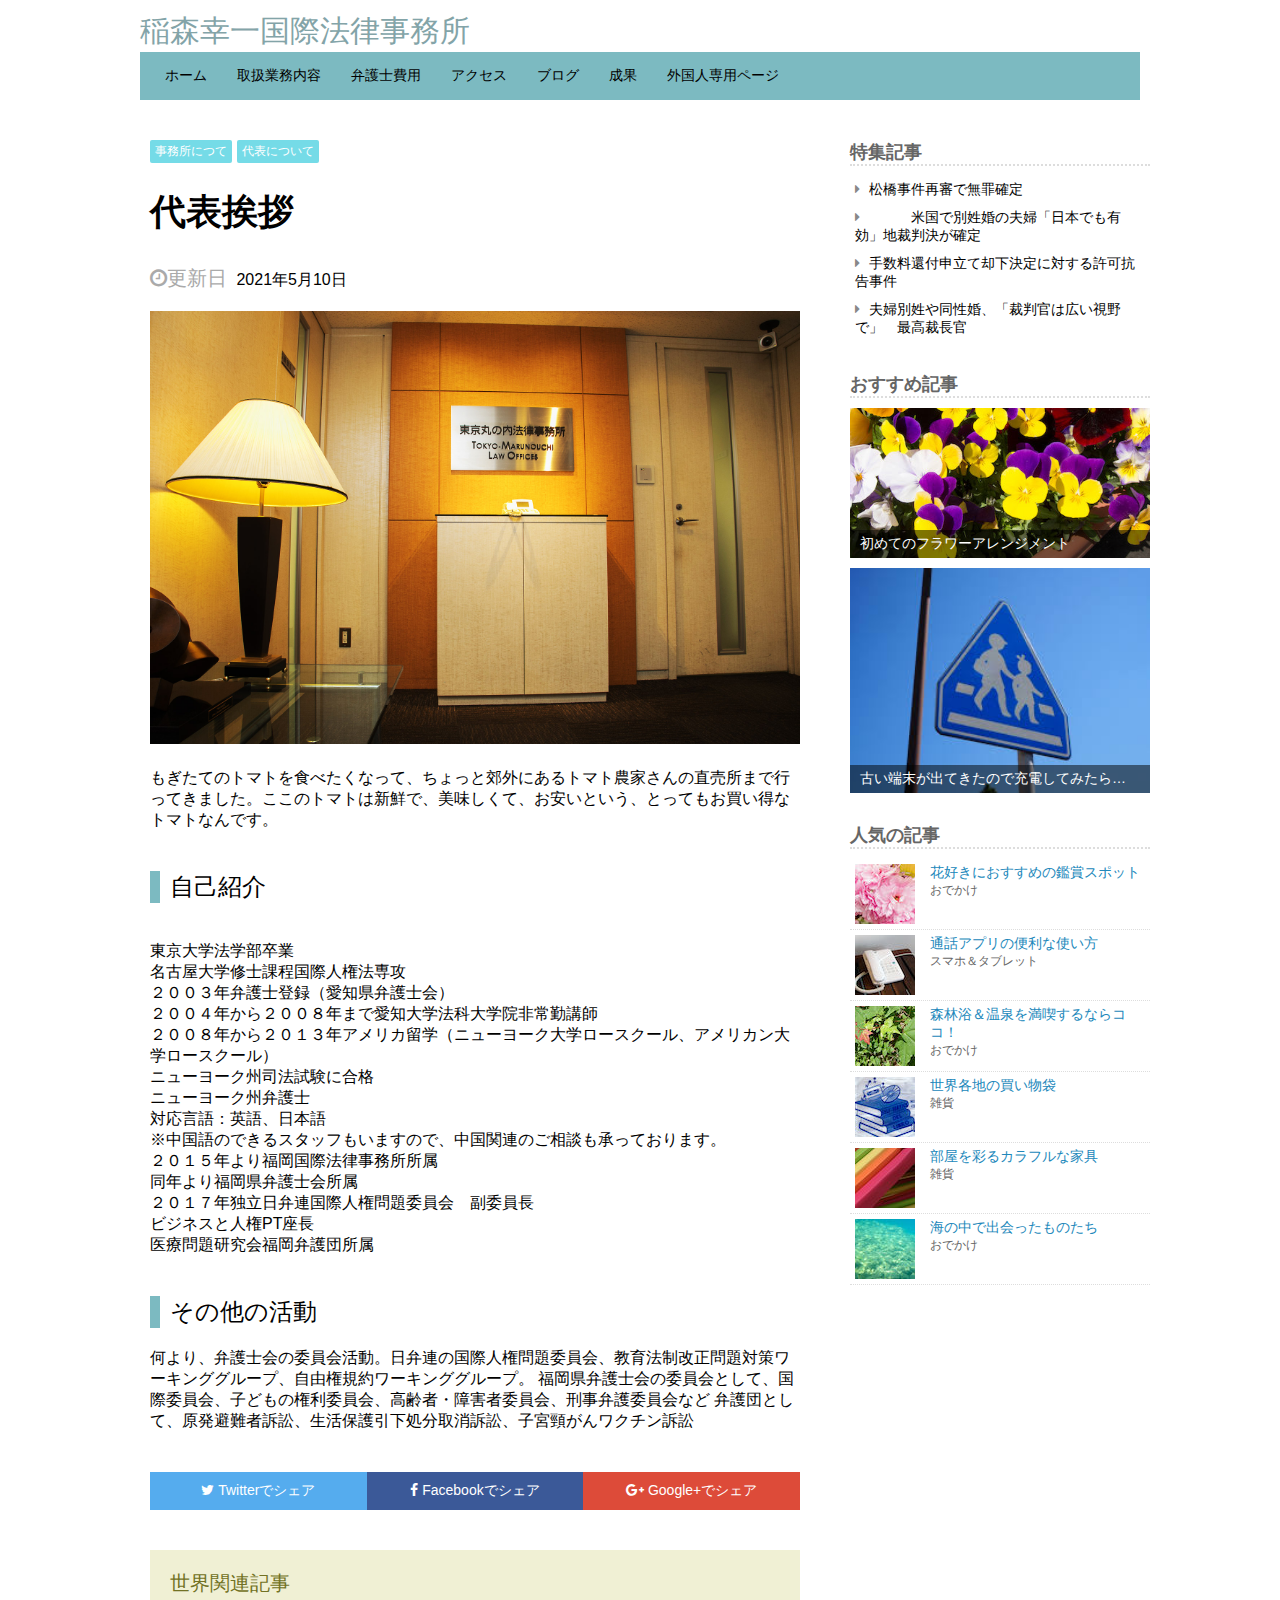
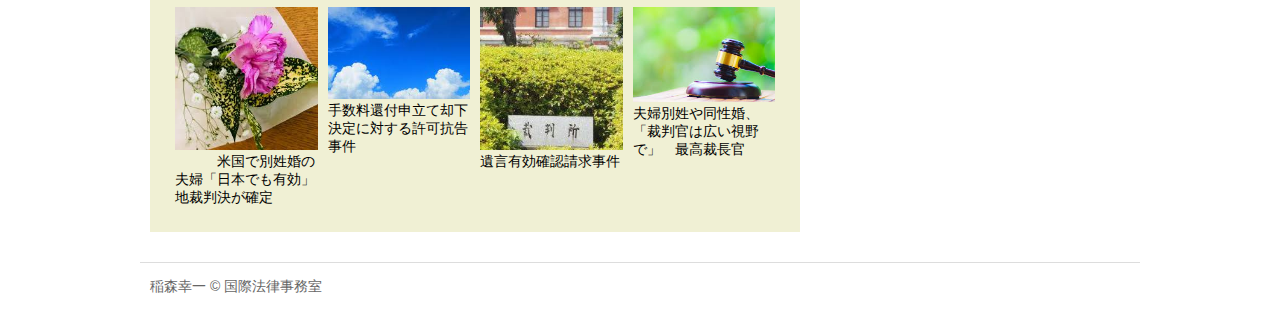
<file: index.html>
<!DOCTYPE html>
<html lang="ja">
<head>
<meta charset="UTF-8">
<title>稲森幸一国際国際法律事務室</title>
<meta name="viewport" content="width=device-width">

<link href='http://fonts.googleapis.com/css?family=Paytone+One' rel='stylesheet' type='text/css'>

<link href="http://netdna.bootstrapcdn.com/font-awesome/4.2.0/css/font-awesome.css" rel="stylesheet">

<link rel="stylesheet" href="style.css">
</head>
<body>

<div class="box1">
	<div class="site">
	<h1><a href="#">稲森幸一国際法律事務所</a></h1>
	</div>


<div class="box2">
<div class="box2-inner">
	<nav class="menu">
	<ul>
	<li><a href="index.html">ホーム</a></li>
	<li><a href="a.html">取扱業務内容</a></li>
	<li><a href="b.html">弁護士費用</a></li>
	<li><a href="c.html">アクセス</a></li>
	<li><a href="d.html">ブログ</a></li>
	<li><a href="achievement.html">成果</a></li>
	<li><a href="e.html">外国人専用ページ</a></li>

	</ul>
	</nav>

</div>
</div>

<div class="boxA">
<div class="box3">
	<article class="kiji">

	<div class="kijicat">
	<ul>
	<li><a href="#">事務所につて</a></li>
	<li><a href="#">代表について</a></li>
	</ul>
	</div>

	<h1>代表挨拶　</h1>　

	<div class="kijiinfo">
	<time datetime="2021-05-10">
	<i class="fa fa-clock-o">更新日</i> 2021年5月10日
	</time>
	</div>

	<p><img src="img/tomato.jpg" alt=""></p>

	<p>もぎたてのトマトを食べたくなって、ちょっと郊外にあるトマト農家さんの直売所まで行ってきました。ここのトマトは新鮮で、美味しくて、お安いという、とってもお買い得なトマトなんです。</p>

	<h2>自己紹介</h2>

	<p>
				<br>東京大学法学部卒業
				<br>名古屋大学修士課程国際人権法専攻
				<br>２００３年弁護士登録（愛知県弁護士会）
				<br>２００４年から２００８年まで愛知大学法科大学院非常勤講師
				<br>２００８年から２０１３年アメリカ留学（ニューヨーク大学ロースクール、アメリカン大学ロースクール）
				<br>ニューヨーク州司法試験に合格
				<br>ニューヨーク州弁護士
				<br>対応言語：英語、日本語
		    <br>※中国語のできるスタッフもいますので、中国関連のご相談も承っております。
				<br>２０１５年より福岡国際法律事務所所属
				<br>同年より福岡県弁護士会所属
				<br>２０１７年独立日弁連国際人権問題委員会　副委員長
				<br>ビジネスと人権PT座長
				<br>医療問題研究会福岡弁護団所属</p>

	<h2>その他の活動</h2>


	<p>何より、弁護士会の委員会活動。日弁連の国際人権問題委員会、教育法制改正問題対策ワーキンググループ、自由権規約ワーキンググループ。

福岡県弁護士会の委員会として、国際委員会、子どもの権利委員会、高齢者・障害者委員会、刑事弁護委員会など

弁護団として、原発避難者訴訟、生活保護引下処分取消訴訟、子宮頸がんワクチン訴訟</p>

	<p></p>



	<div class="share">
	<ul>
	<li><a href="https://twitter.com/intent/tweet?text=[テキスト]&amp;url=[URL]&amp;via=[アカウント]" onclick="window.open(this.href, 'SNS', 'width=500, height=250, menubar=no, toolbar=no, scrollbars=yes'); return false;" class="share-tw">
		<i class="fa fa-twitter"></i>
		<span>Twitter</span>でシェア
	</a></li>
	<li><a href="http://www.facebook.com/share.php?u=[URL]" onclick="window.open(this.href, 'SNS', 'width=500, height=500, menubar=no, toolbar=no, scrollbars=yes'); return false;" class="share-fb">
		<i class="fa fa-facebook"></i>
		<span>Facebook</span>でシェア
	</a></li>
	<li><a href="https://plus.google.com/share?url=[URL]" onclick="window.open(this.href, 'SNS', 'width=500, height=500, menubar=no, toolbar=no, scrollbars=yes'); return false;" class="share-gp">
		<i class="fa fa-google-plus"></i>
		<span>Google+</span>でシェア
	</a></li>
	</ul>
	</div>

	</article>


	<aside class="kanren">
	<h1>世界関連記事</h1>
	<ul>
	<li><a href="https://www.asahi.com/articles/ASP574GVTP57UTIL00S.html">
		<img src="img/red-150x150.jpg" alt="">
		<div class="text">
　　　米国で別姓婚の夫婦「日本でも有効」地裁判決が確定		</div>
	</a></li>
	<li><a href="https://saiban.in/d/85112">
		<img src="img/imo-150x150.jpg" alt="">
		<div class="text">
			手数料還付申立て却下決定に対する許可抗告事件
		</div>
	</a></li>
	<li><a href="http://yamanofp.jugem.jp/?eid=1284">
		<img src="img/nasu-150x150.jpg" alt="">
		<div class="text">
			遺言有効確認請求事件
		</div>
	</a></li>
	<li><a href="https://www.asahi.com/articles/ASP4X6GG7P4XUTIL01K.html">
		<img src="img/can-150x150.jpg" alt="">
		<div class="text">
		夫婦別姓や同性婚、「裁判官は広い視野で」　最高裁長官
		</div>
	</a></li>
	</ul>
	</aside>

</div>

<div class="box4">
	<div class="box4-1">
		<aside class="sidemenu">
		<h1>特集記事</h1>
		<ul>
		<li><a href="https://www.asahi.com/articles/ASNBY42P1NBYTLVB005.html">
			<i class="fa fa-caret-right"></i>
			松橋事件再審で無罪確定
		</a></li>
		<li><a href="https://www.asahi.com/articles/ASP574GVTP57UTIL00S.html">
			<i class="fa fa-caret-right"></i>
			　　　米国で別姓婚の夫婦「日本でも有効」地裁判決が確定
		</a></li>
		<li><a href="https://saiban.in/d/85112">
			<i class="fa fa-caret-right"></i>
			手数料還付申立て却下決定に対する許可抗告事件
		</a></li>
		<li><a href="https://www.asahi.com/articles/ASP4X6GG7P4XUTIL01K.html">
			<i class="fa fa-caret-right"></i>
			夫婦別姓や同性婚、「裁判官は広い視野で」　最高裁長官
		</a></li>
		</ul>
		</aside>

		<aside class="osusume">
		<h1>おすすめ記事</h1>
		<ul>
		<li><a href="#">
			<img src="img/flower.jpg" alt="">
			<div class="text">
			初めてのフラワーアレンジメント
			</div>
		</a></li>
		<li><a href="#">
			<img src="img/old.jpg" alt="">
			<div class="text">
			古い端末が出てきたので充電してみたら…
			</div>
		</a></li>
		</ul>
		</aside>
	</div>

	<div class="box4-2">
		<aside class="ninki">
		<h1>人気の記事</h1>
		<ul>
		<li><a href="#">
			<img src="img/sakura-60x60.jpg" alt="">
			<div class="text">
			花好きにおすすめの鑑賞スポット
			<span>おでかけ</span>
			</div>
		</a></li>
		<li><a href="#">
			<img src="img/tel-60x60.jpg" alt="">
			<div class="text">
			通話アプリの便利な使い方
			<span>スマホ＆タブレット</span>
			</div>
		</a></li>
		<li><a href="#">
			<img src="img/green-60x60.jpg" alt="">
			<div class="text">
			森林浴＆温泉を満喫するならココ！
			<span>おでかけ</span>
			</div>
		</a></li>
		<li><a href="#">
			<img src="img/bag-60x60.jpg" alt="">
			<div class="text">
			世界各地の買い物袋
			<span>雑貨</span>
			</div>
		</a></li>
		<li><a href="#">
			<img src="img/color-60x60.jpg" alt="">
			<div class="text">
			部屋を彩るカラフルな家具
			<span>雑貨</span>
			</div>
		</a></li>
		<li><a href="#">
			<img src="img/sea-60x60.jpg" alt="">
			<div class="text">
			海の中で出会ったものたち
			<span>おでかけ</span>
			</div>
		</a></li>
		</ul>
		</aside>
	</div>
</div>
</div>

<div class="box5">
<div class="box5-inner">
	<div class="copyright">
	<p>稲森幸一 &copy; 国際法律事務室</p>
	</div>
</div>
</div>


</body>
</html>
</file>
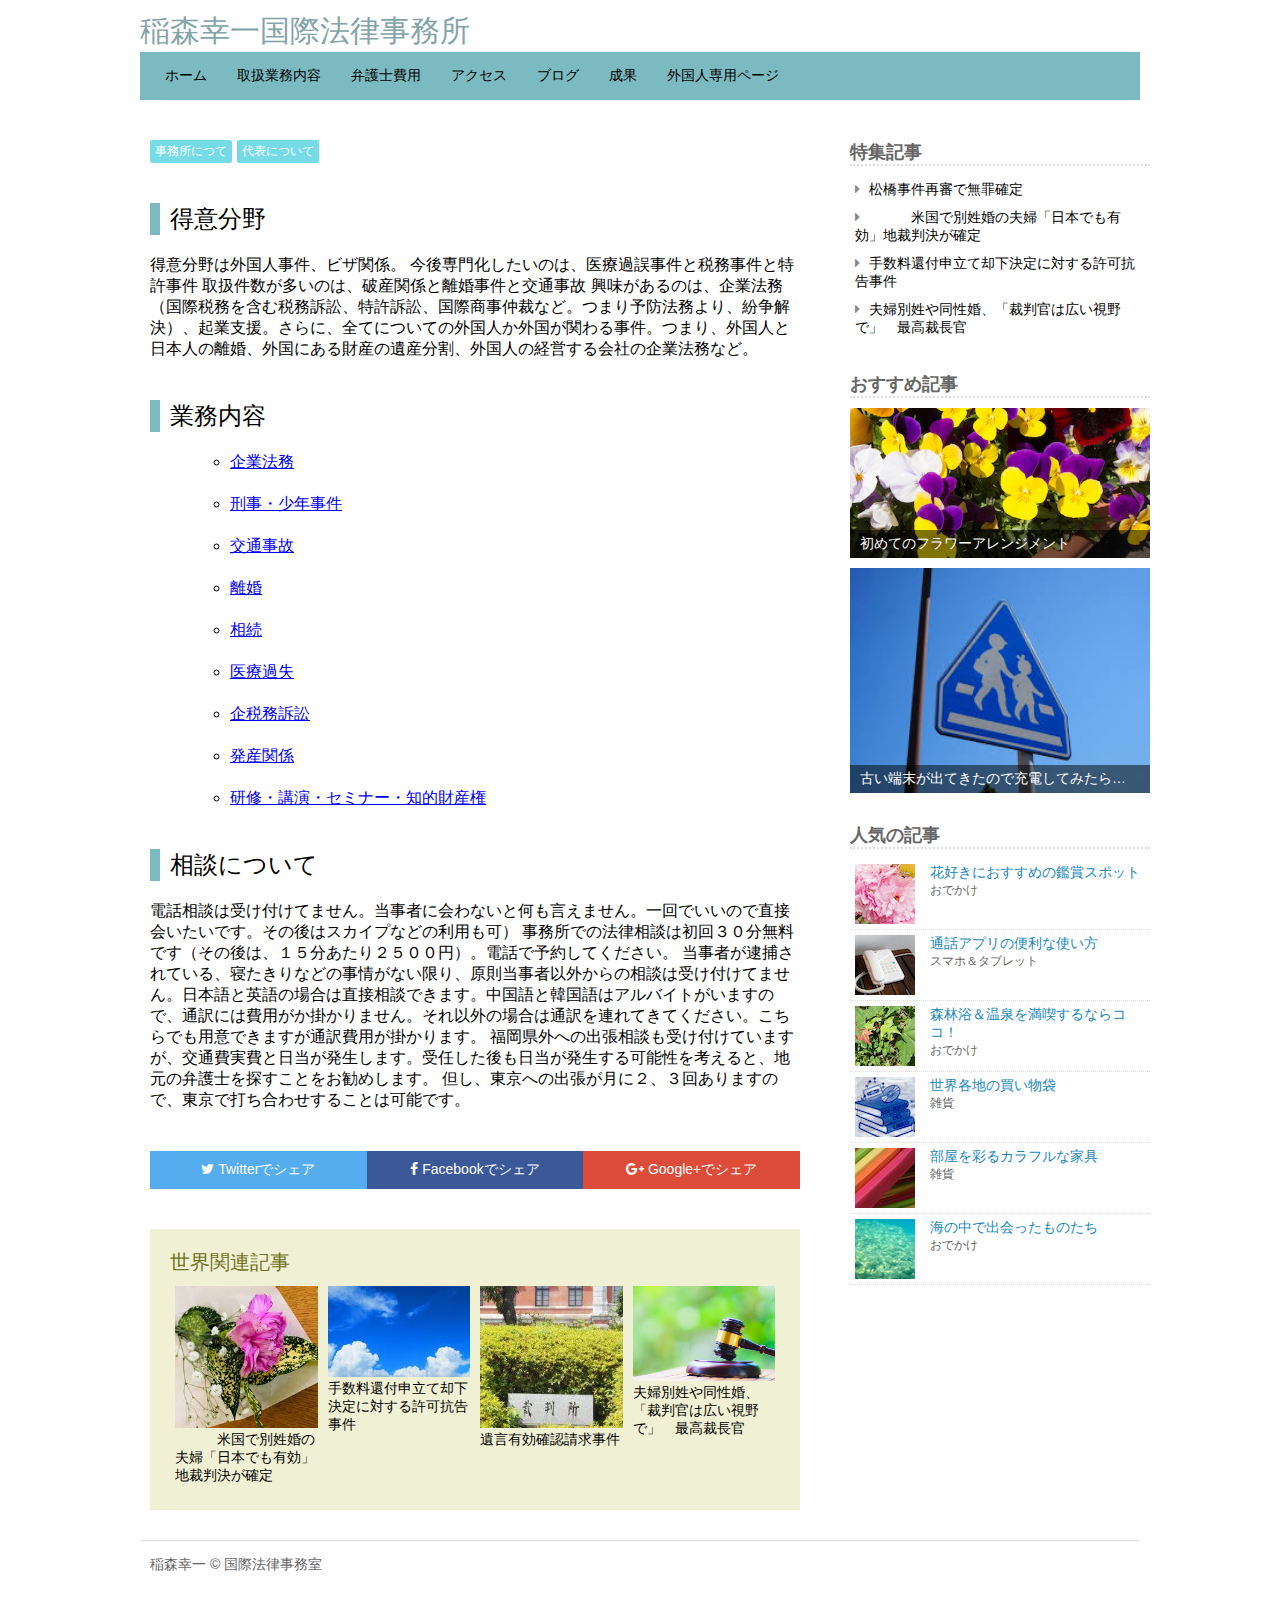
<file: a.html>
<!DOCTYPE html>
<html lang="ja">
<head>
<meta charset="UTF-8">
<title>稲森幸一国際国際法律事務室</title>
<meta name="viewport" content="width=device-width">

<link href='http://fonts.googleapis.com/css?family=Paytone+One' rel='stylesheet' type='text/css'>

<link href="http://netdna.bootstrapcdn.com/font-awesome/4.2.0/css/font-awesome.css" rel="stylesheet">

<link rel="stylesheet" href="style.css">
</head>
<body>

<div class="box1">
	<div class="site">
	<h1><a href="#">稲森幸一国際法律事務所</a></h1>
	</div>


<div class="box2">
<div class="box2-inner">
	<nav class="menu">
	<ul>
	<li><a href="index.html">ホーム</a></li>
	<li><a href="a.html">取扱業務内容</a></li>
	<li><a href="b.html">弁護士費用</a></li>
	<li><a href="c.html">アクセス</a></li>
	<li><a href="d.html">ブログ</a></li>
	<li><a href="achievement.html">成果</a></li>
	<li><a href="e.html">外国人専用ページ</a></li>
	</ul>
	</nav>

</div>
</div>

<div class="boxA">
<div class="box3">
	<article class="kiji">

	<div class="kijicat">
	<ul>
	<li><a href="#">事務所につて</a></li>
	<li><a href="#">代表について</a></li>
	</ul>
	</div>


	<h2>得意分野</h2>

<p>得意分野は外国人事件、ビザ関係。

今後専門化したいのは、医療過誤事件と税務事件と特許事件

取扱件数が多いのは、破産関係と離婚事件と交通事故

興味があるのは、企業法務（国際税務を含む税務訴訟、特許訴訟、国際商事仲裁など。つまり予防法務より、紛争解決）、起業支援。さらに、全てについての外国人か外国が関わる事件。つまり、外国人と日本人の離婚、外国にある財産の遺産分割、外国人の経営する会社の企業法務など。</p>



<h2>業務内容</h2>
		<ol>
		 <ul>
						 <li><a href="content.html">企業法務</a></li>
　　　　　　　　<li><a href="content.html">刑事・少年事件</a></li>
　　　　　　　　<li><a href="content.html">交通事故</a></li>
　　　　　　　　<li><a href="content.html">離婚</a></li>
　　　　　　　　<li><a href="content.html">相続</a></li>
　　　　　　　　<li><a href="content.html">医療過失</a></li>
　　　　　　　　<li><a href="content.html">企税務訴訟</a></li>
　　　　　　　　<li><a href="content.html">発産関係</a></li>
　　　　　　　　<li><a href="content.html">研修・講演・セミナー・知的財産権</a></li>
						 <ul/>
					 </ol>


	<h2>相談について</h2>

	<p>
電話相談は受け付けてません。当事者に会わないと何も言えません。一回でいいので直接会いたいです。その後はスカイプなどの利用も可）

事務所での法律相談は初回３０分無料です（その後は、１５分あたり２５００円）。電話で予約してください。

当事者が逮捕されている、寝たきりなどの事情がない限り、原則当事者以外からの相談は受け付けてません。日本語と英語の場合は直接相談できます。中国語と韓国語はアルバイトがいますので、通訳には費用がか掛かりません。それ以外の場合は通訳を連れてきてください。こちらでも用意できますが通訳費用が掛かります。

福岡県外への出張相談も受け付けていますが、交通費実費と日当が発生します。受任した後も日当が発生する可能性を考えると、地元の弁護士を探すことをお勧めします。

但し、東京への出張が月に２、３回ありますので、東京で打ち合わせすることは可能です。
				</p>








	<div class="share">
	<ul>
	<li><a href="https://twitter.com/intent/tweet?text=[テキスト]&amp;url=[URL]&amp;via=[アカウント]" onclick="window.open(this.href, 'SNS', 'width=500, height=250, menubar=no, toolbar=no, scrollbars=yes'); return false;" class="share-tw">
		<i class="fa fa-twitter"></i>
		<span>Twitter</span>でシェア
	</a></li>
	<li><a href="http://www.facebook.com/share.php?u=[URL]" onclick="window.open(this.href, 'SNS', 'width=500, height=500, menubar=no, toolbar=no, scrollbars=yes'); return false;" class="share-fb">
		<i class="fa fa-facebook"></i>
		<span>Facebook</span>でシェア
	</a></li>
	<li><a href="https://plus.google.com/share?url=[URL]" onclick="window.open(this.href, 'SNS', 'width=500, height=500, menubar=no, toolbar=no, scrollbars=yes'); return false;" class="share-gp">
		<i class="fa fa-google-plus"></i>
		<span>Google+</span>でシェア
	</a></li>
	</ul>
	</div>

	</article>


	<aside class="kanren">
	<h1>世界関連記事</h1>
	<ul>
	<li><a href="https://www.asahi.com/articles/ASP574GVTP57UTIL00S.html">
		<img src="img/red-150x150.jpg" alt="">
		<div class="text">
　　　米国で別姓婚の夫婦「日本でも有効」地裁判決が確定		</div>
	</a></li>
	<li><a href="https://saiban.in/d/85112">
		<img src="img/imo-150x150.jpg" alt="">
		<div class="text">
			手数料還付申立て却下決定に対する許可抗告事件
		</div>
	</a></li>
	<li><a href="http://yamanofp.jugem.jp/?eid=1284">
		<img src="img/nasu-150x150.jpg" alt="">
		<div class="text">
			遺言有効確認請求事件
		</div>
	</a></li>
	<li><a href="https://www.asahi.com/articles/ASP4X6GG7P4XUTIL01K.html">
		<img src="img/can-150x150.jpg" alt="">
		<div class="text">
		夫婦別姓や同性婚、「裁判官は広い視野で」　最高裁長官
		</div>
	</a></li>
	</ul>
	</aside>

</div>

<div class="box4">
	<div class="box4-1">
		<aside class="sidemenu">
		<h1>特集記事</h1>
		<ul>
		<li><a href="https://www.asahi.com/articles/ASNBY42P1NBYTLVB005.html">
			<i class="fa fa-caret-right"></i>
			松橋事件再審で無罪確定
		</a></li>
		<li><a href="https://www.asahi.com/articles/ASP574GVTP57UTIL00S.html">
			<i class="fa fa-caret-right"></i>
			　　　米国で別姓婚の夫婦「日本でも有効」地裁判決が確定
		</a></li>
		<li><a href="https://saiban.in/d/85112">
			<i class="fa fa-caret-right"></i>
			手数料還付申立て却下決定に対する許可抗告事件
		</a></li>
		<li><a href="https://www.asahi.com/articles/ASP4X6GG7P4XUTIL01K.html">
			<i class="fa fa-caret-right"></i>
			夫婦別姓や同性婚、「裁判官は広い視野で」　最高裁長官
		</a></li>
		</ul>
		</aside>

		<aside class="osusume">
		<h1>おすすめ記事</h1>
		<ul>
		<li><a href="#">
			<img src="img/flower.jpg" alt="">
			<div class="text">
			初めてのフラワーアレンジメント
			</div>
		</a></li>
		<li><a href="#">
			<img src="img/old.jpg" alt="">
			<div class="text">
			古い端末が出てきたので充電してみたら…
			</div>
		</a></li>
		</ul>
		</aside>
	</div>

	<div class="box4-2">
		<aside class="ninki">
		<h1>人気の記事</h1>
		<ul>
		<li><a href="#">
			<img src="img/sakura-60x60.jpg" alt="">
			<div class="text">
			花好きにおすすめの鑑賞スポット
			<span>おでかけ</span>
			</div>
		</a></li>
		<li><a href="#">
			<img src="img/tel-60x60.jpg" alt="">
			<div class="text">
			通話アプリの便利な使い方
			<span>スマホ＆タブレット</span>
			</div>
		</a></li>
		<li><a href="#">
			<img src="img/green-60x60.jpg" alt="">
			<div class="text">
			森林浴＆温泉を満喫するならココ！
			<span>おでかけ</span>
			</div>
		</a></li>
		<li><a href="#">
			<img src="img/bag-60x60.jpg" alt="">
			<div class="text">
			世界各地の買い物袋
			<span>雑貨</span>
			</div>
		</a></li>
		<li><a href="#">
			<img src="img/color-60x60.jpg" alt="">
			<div class="text">
			部屋を彩るカラフルな家具
			<span>雑貨</span>
			</div>
		</a></li>
		<li><a href="#">
			<img src="img/sea-60x60.jpg" alt="">
			<div class="text">
			海の中で出会ったものたち
			<span>おでかけ</span>
			</div>
		</a></li>
		</ul>
		</aside>
	</div>
</div>
</div>

<div class="box5">
<div class="box5-inner">
	<div class="copyright">
	<p>稲森幸一 &copy; 国際法律事務室</p>
	</div>
</div>
</div>


</body>
</html>
</file>
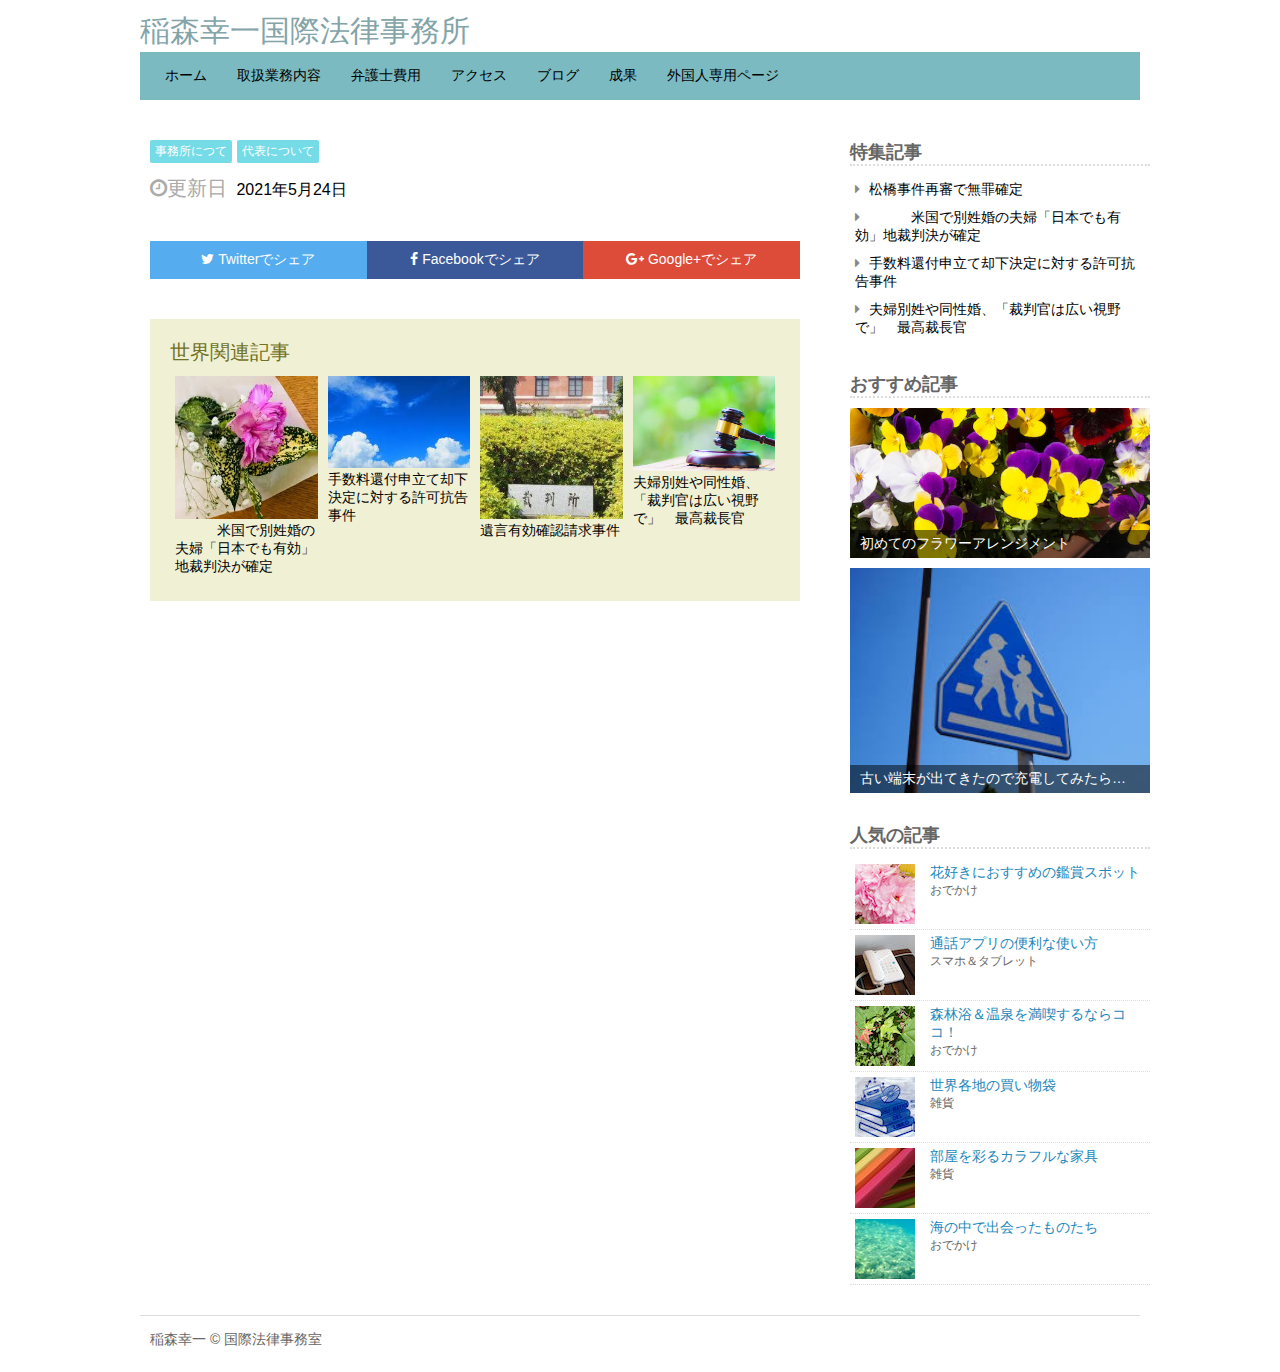
<file: achievement.html>
<!DOCTYPE html>
<html lang="ja">
<head>
<meta charset="UTF-8">
<title>稲森幸一国際国際法律事務室</title>
<meta name="viewport" content="width=device-width">

<link href='http://fonts.googleapis.com/css?family=Paytone+One' rel='stylesheet' type='text/css'>

<link href="http://netdna.bootstrapcdn.com/font-awesome/4.2.0/css/font-awesome.css" rel="stylesheet">

<link rel="stylesheet" href="style.css">
</head>
<body>

<div class="box1">
	<div class="site">
	<h1><a href="#">稲森幸一国際法律事務所</a></h1>
	</div>


<div class="box2">
<div class="box2-inner">
	<nav class="menu">
	<ul>
	<li><a href="index.html">ホーム</a></li>
	<li><a href="a.html">取扱業務内容</a></li>
	<li><a href="b.html">弁護士費用</a></li>
	<li><a href="c.html">アクセス</a></li>
	<li><a href="d.html">ブログ</a></li>
	<li><a href="achievement.html">成果</a></li>
	<li><a href="e.html">外国人専用ページ</a></li>
	</ul>
	</nav>

</div>
</div>

<div class="boxA">
<div class="box3">
	<article class="kiji">

	<div class="kijicat">
	<ul>
	<li><a href="#">事務所につて</a></li>
	<li><a href="#">代表について</a></li>
	</ul>
	</div>



	<div class="kijiinfo">
	<time datetime="2021-05-10">
	<i class="fa fa-clock-o">更新日</i> 2021年5月24日
	</time>
	</div>






	<div class="share">
	<ul>
	<li><a href="https://twitter.com/intent/tweet?text=[テキスト]&amp;url=[URL]&amp;via=[アカウント]" onclick="window.open(this.href, 'SNS', 'width=500, height=250, menubar=no, toolbar=no, scrollbars=yes'); return false;" class="share-tw">
		<i class="fa fa-twitter"></i>
		<span>Twitter</span>でシェア
	</a></li>
	<li><a href="http://www.facebook.com/share.php?u=[URL]" onclick="window.open(this.href, 'SNS', 'width=500, height=500, menubar=no, toolbar=no, scrollbars=yes'); return false;" class="share-fb">
		<i class="fa fa-facebook"></i>
		<span>Facebook</span>でシェア
	</a></li>
	<li><a href="https://plus.google.com/share?url=[URL]" onclick="window.open(this.href, 'SNS', 'width=500, height=500, menubar=no, toolbar=no, scrollbars=yes'); return false;" class="share-gp">
		<i class="fa fa-google-plus"></i>
		<span>Google+</span>でシェア
	</a></li>
	</ul>
	</div>

	</article>


	<aside class="kanren">
	<h1>世界関連記事</h1>
	<ul>
	<li><a href="https://www.asahi.com/articles/ASP574GVTP57UTIL00S.html">
		<img src="img/red-150x150.jpg" alt="">
		<div class="text">
　　　米国で別姓婚の夫婦「日本でも有効」地裁判決が確定		</div>
	</a></li>
	<li><a href="https://saiban.in/d/85112">
		<img src="img/imo-150x150.jpg" alt="">
		<div class="text">
			手数料還付申立て却下決定に対する許可抗告事件
		</div>
	</a></li>
	<li><a href="http://yamanofp.jugem.jp/?eid=1284">
		<img src="img/nasu-150x150.jpg" alt="">
		<div class="text">
			遺言有効確認請求事件
		</div>
	</a></li>
	<li><a href="https://www.asahi.com/articles/ASP4X6GG7P4XUTIL01K.html">
		<img src="img/can-150x150.jpg" alt="">
		<div class="text">
		夫婦別姓や同性婚、「裁判官は広い視野で」　最高裁長官
		</div>
	</a></li>
	</ul>
	</aside>

</div>

<div class="box4">
	<div class="box4-1">
		<aside class="sidemenu">
		<h1>特集記事</h1>
		<ul>
		<li><a href="https://www.asahi.com/articles/ASNBY42P1NBYTLVB005.html">
			<i class="fa fa-caret-right"></i>
			松橋事件再審で無罪確定
		</a></li>
		<li><a href="https://www.asahi.com/articles/ASP574GVTP57UTIL00S.html">
			<i class="fa fa-caret-right"></i>
			　　　米国で別姓婚の夫婦「日本でも有効」地裁判決が確定
		</a></li>
		<li><a href="https://saiban.in/d/85112">
			<i class="fa fa-caret-right"></i>
			手数料還付申立て却下決定に対する許可抗告事件
		</a></li>
		<li><a href="https://www.asahi.com/articles/ASP4X6GG7P4XUTIL01K.html">
			<i class="fa fa-caret-right"></i>
			夫婦別姓や同性婚、「裁判官は広い視野で」　最高裁長官
		</a></li>
		</ul>
		</aside>

		<aside class="osusume">
		<h1>おすすめ記事</h1>
		<ul>
		<li><a href="#">
			<img src="img/flower.jpg" alt="">
			<div class="text">
			初めてのフラワーアレンジメント
			</div>
		</a></li>
		<li><a href="#">
			<img src="img/old.jpg" alt="">
			<div class="text">
			古い端末が出てきたので充電してみたら…
			</div>
		</a></li>
		</ul>
		</aside>
	</div>

	<div class="box4-2">
		<aside class="ninki">
		<h1>人気の記事</h1>
		<ul>
		<li><a href="#">
			<img src="img/sakura-60x60.jpg" alt="">
			<div class="text">
			花好きにおすすめの鑑賞スポット
			<span>おでかけ</span>
			</div>
		</a></li>
		<li><a href="#">
			<img src="img/tel-60x60.jpg" alt="">
			<div class="text">
			通話アプリの便利な使い方
			<span>スマホ＆タブレット</span>
			</div>
		</a></li>
		<li><a href="#">
			<img src="img/green-60x60.jpg" alt="">
			<div class="text">
			森林浴＆温泉を満喫するならココ！
			<span>おでかけ</span>
			</div>
		</a></li>
		<li><a href="#">
			<img src="img/bag-60x60.jpg" alt="">
			<div class="text">
			世界各地の買い物袋
			<span>雑貨</span>
			</div>
		</a></li>
		<li><a href="#">
			<img src="img/color-60x60.jpg" alt="">
			<div class="text">
			部屋を彩るカラフルな家具
			<span>雑貨</span>
			</div>
		</a></li>
		<li><a href="#">
			<img src="img/sea-60x60.jpg" alt="">
			<div class="text">
			海の中で出会ったものたち
			<span>おでかけ</span>
			</div>
		</a></li>
		</ul>
		</aside>
	</div>
</div>
</div>

<div class="box5">
<div class="box5-inner">
	<div class="copyright">
	<p>稲森幸一 &copy; 国際法律事務室</p>
	</div>
</div>
</div>


</body>
</html>
</file>
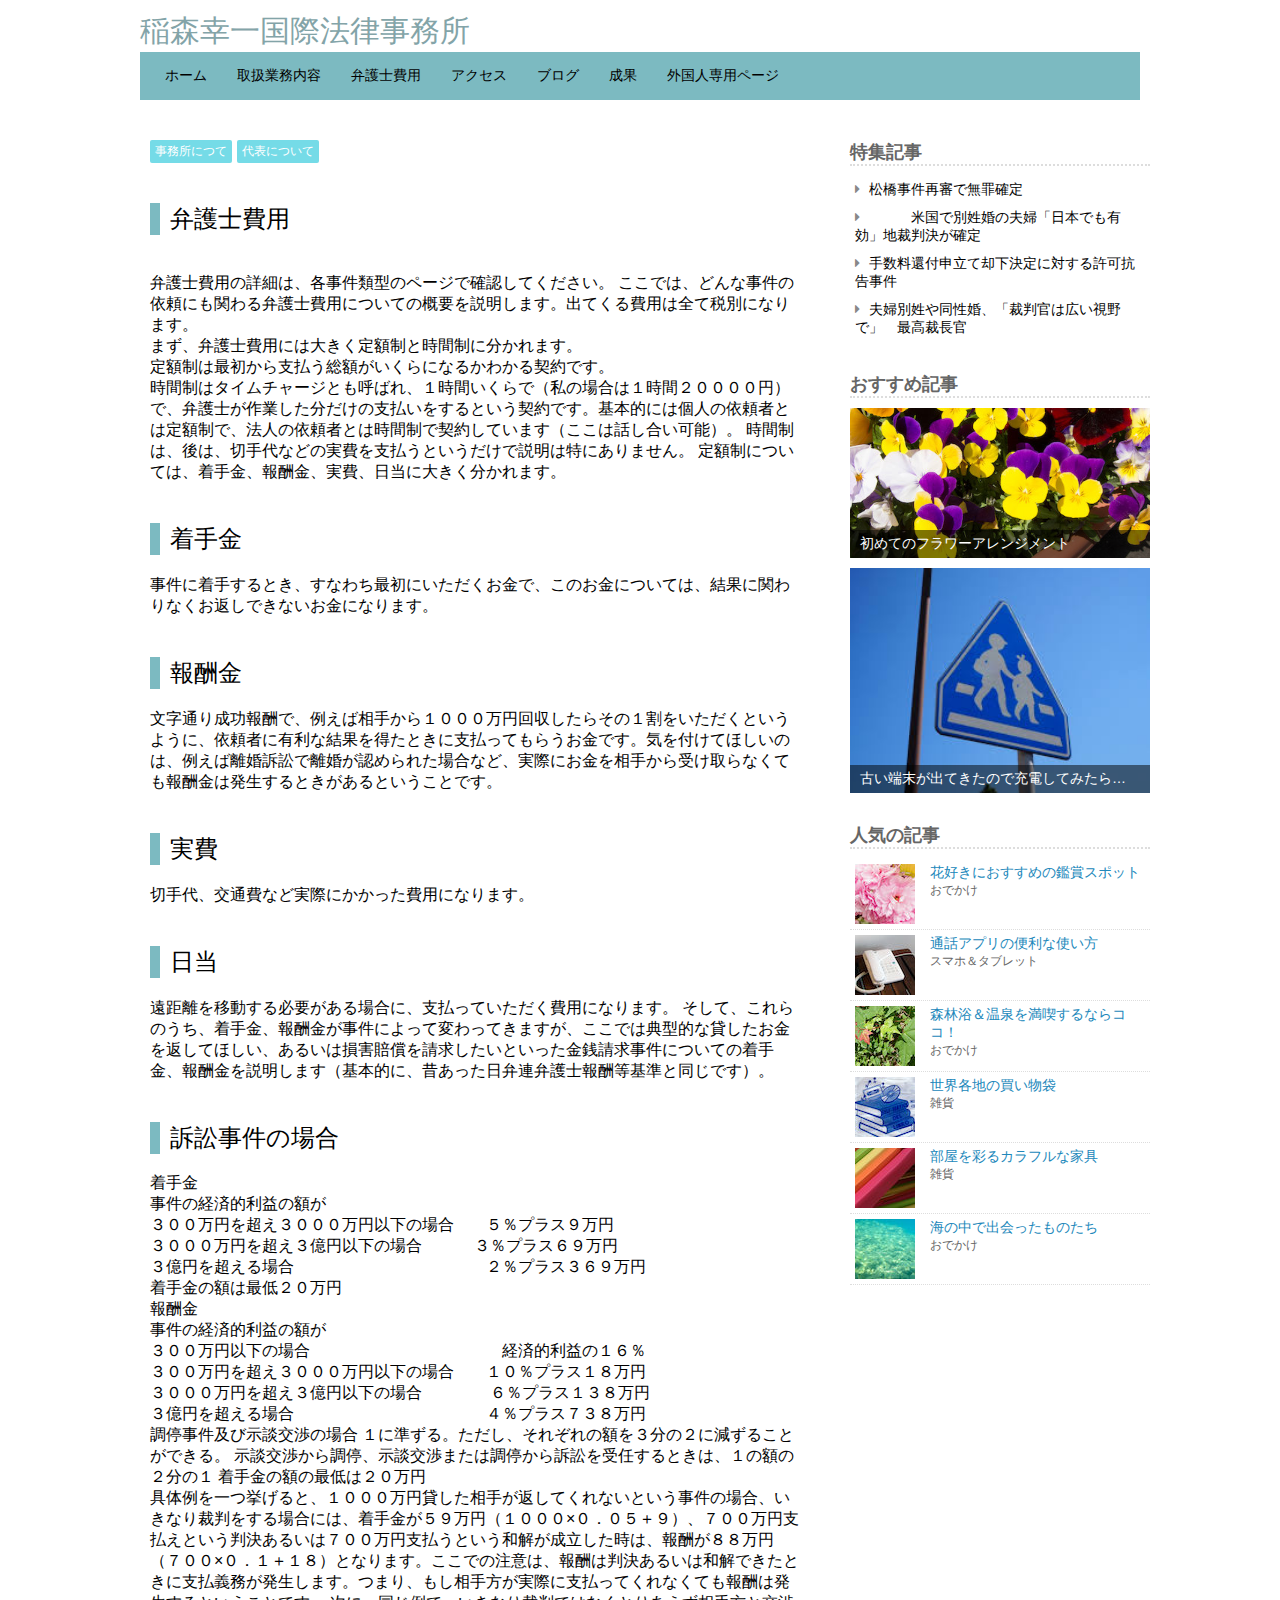
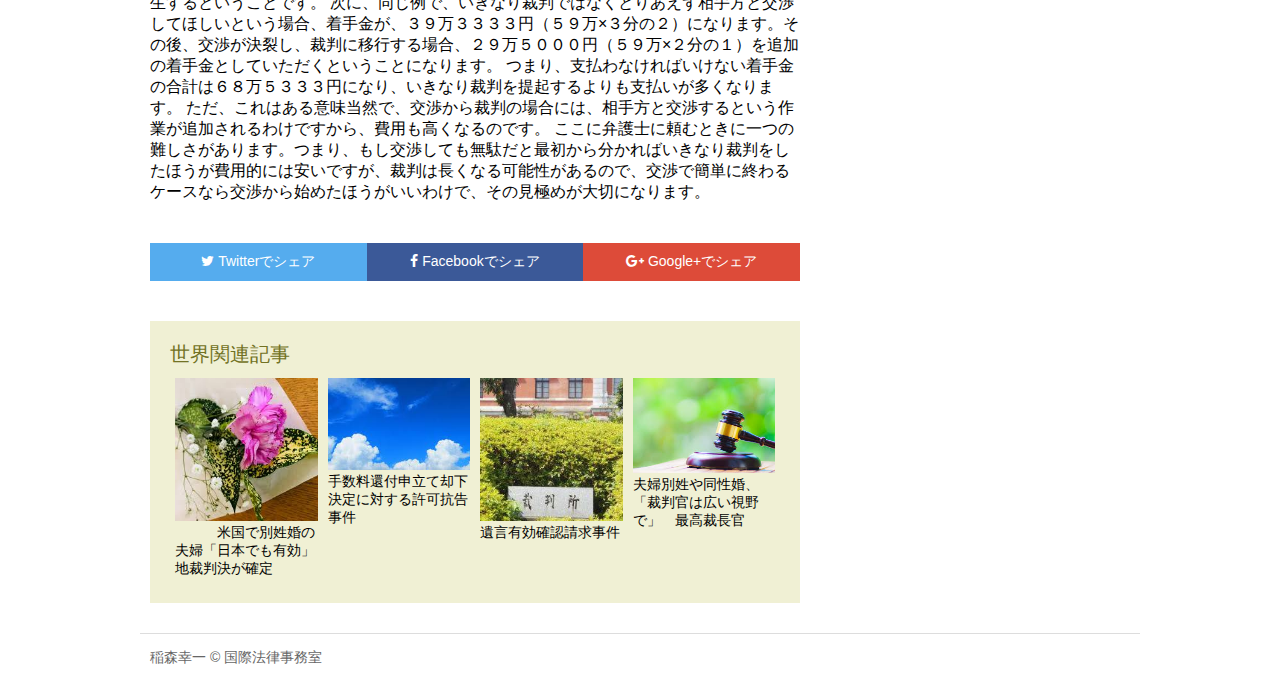
<file: b.html>
<!DOCTYPE html>
<html lang="ja">
<head>
<meta charset="UTF-8">
<title>稲森幸一国際国際法律事務室</title>
<meta name="viewport" content="width=device-width">

<link href='http://fonts.googleapis.com/css?family=Paytone+One' rel='stylesheet' type='text/css'>

<link href="http://netdna.bootstrapcdn.com/font-awesome/4.2.0/css/font-awesome.css" rel="stylesheet">

<link rel="stylesheet" href="style.css">
</head>
<body>

<div class="box1">
	<div class="site">
	<h1><a href="#">稲森幸一国際法律事務所</a></h1>
	</div>


<div class="box2">
<div class="box2-inner">
	<nav class="menu">
	<ul>
	<li><a href="index.html">ホーム</a></li>
	<li><a href="a.html">取扱業務内容</a></li>
	<li><a href="b.html">弁護士費用</a></li>
	<li><a href="c.html">アクセス</a></li>
	<li><a href="d.html">ブログ</a></li>
	<li><a href="achievement.html">成果</a></li>
	<li><a href="e.html">外国人専用ページ</a></li>
	</ul>
	</nav>

</div>
</div>

<div class="boxA">
<div class="box3">
	<article class="kiji">

	<div class="kijicat">
	<ul>
	<li><a href="#">事務所につて</a></li>
	<li><a href="#">代表について</a></li>
	</ul>
	</div>

	<h2>弁護士費用</h2>
<p>
<br>   弁護士費用の詳細は、各事件類型のページで確認してください。
ここでは、どんな事件の依頼にも関わる弁護士費用についての概要を説明します。出てくる費用は全て税別になります。

<br>まず、弁護士費用には大きく定額制と時間制に分かれます。
<br>定額制は最初から支払う総額がいくらになるかわかる契約です。
<br>時間制はタイムチャージとも呼ばれ、１時間いくらで（私の場合は１時間２００００円）で、弁護士が作業した分だけの支払いをするという契約です。基本的には個人の依頼者とは定額制で、法人の依頼者とは時間制で契約しています（ここは話し合い可能）。
時間制は、後は、切手代などの実費を支払うというだけで説明は特にありません。
定額制については、着手金、報酬金、実費、日当に大きく分かれます。

<h2>着手金</h2>事件に着手するとき、すなわち最初にいただくお金で、このお金については、結果に関わりなくお返しできないお金になります。

<h2>報酬金</h2>文字通り成功報酬で、例えば相手から１０００万円回収したらその１割をいただくというように、依頼者に有利な結果を得たときに支払ってもらうお金です。気を付けてほしいのは、例えば離婚訴訟で離婚が認められた場合など、実際にお金を相手から受け取らなくても報酬金は発生するときがあるということです。
<h2>実費</h2>切手代、交通費など実際にかかった費用になります。
<h2>日当</h2>遠距離を移動する必要がある場合に、支払っていただく費用になります。
そして、これらのうち、着手金、報酬金が事件によって変わってきますが、ここでは典型的な貸したお金を返してほしい、あるいは損害賠償を請求したいといった金銭請求事件についての着手金、報酬金を説明します（基本的に、昔あった日弁連弁護士報酬等基準と同じです）。


<h2>訴訟事件の場合</h2>
着手金

<br>事件の経済的利益の額が

<br>
３００万円を超え３０００万円以下の場合　　５％プラス９万円

<br>３０００万円を超え３億円以下の場合　　　  ３％プラス６９万円

<br>３億円を超える場合　　　　　　　　　　　　２％プラス３６９万円

<br>着手金の額は最低２０万円


<br>報酬金

<br>事件の経済的利益の額が

<br>３００万円以下の場合　　　　　　　　　　　　経済的利益の１６％

<br>３００万円を超え３０００万円以下の場合　　１０％プラス１８万円

<br>３０００万円を超え３億円以下の場合　　　　 ６％プラス１３８万円

<br>３億円を超える場合　　　　　　　　　　　　４％プラス７３８万円



<br>調停事件及び示談交渉の場合

１に準ずる。ただし、それぞれの額を３分の２に減ずることができる。

示談交渉から調停、示談交渉または調停から訴訟を受任するときは、１の額の２分の１

着手金の額の最低は２０万円



<br>具体例を一つ挙げると、１０００万円貸した相手が返してくれないという事件の場合、いきなり裁判をする場合には、着手金が５９万円（１０００×０．０５＋９）、７００万円支払えという判決あるいは７００万円支払うという和解が成立した時は、報酬が８８万円（７００×０．１＋１８）となります。ここでの注意は、報酬は判決あるいは和解できたときに支払義務が発生します。つまり、もし相手方が実際に支払ってくれなくても報酬は発生するということです。



次に、同じ例で、いきなり裁判ではなくとりあえず相手方と交渉してほしいという場合、着手金が、３９万３３３３円（５９万×３分の２）になります。その後、交渉が決裂し、裁判に移行する場合、２９万５０００円（５９万×２分の１）を追加の着手金としていただくということになります。



つまり、支払わなければいけない着手金の合計は６８万５３３３円になり、いきなり裁判を提起するよりも支払いが多くなります。



ただ、これはある意味当然で、交渉から裁判の場合には、相手方と交渉するという作業が追加されるわけですから、費用も高くなるのです。



ここに弁護士に頼むときに一つの難しさがあります。つまり、もし交渉しても無駄だと最初から分かればいきなり裁判をしたほうが費用的には安いですが、裁判は長くなる可能性があるので、交渉で簡単に終わるケースなら交渉から始めたほうがいいわけで、その見極めが大切になります。


			</p>







	<div class="share">
	<ul>
	<li><a href="https://twitter.com/intent/tweet?text=[テキスト]&amp;url=[URL]&amp;via=[アカウント]" onclick="window.open(this.href, 'SNS', 'width=500, height=250, menubar=no, toolbar=no, scrollbars=yes'); return false;" class="share-tw">
		<i class="fa fa-twitter"></i>
		<span>Twitter</span>でシェア
	</a></li>
	<li><a href="http://www.facebook.com/share.php?u=[URL]" onclick="window.open(this.href, 'SNS', 'width=500, height=500, menubar=no, toolbar=no, scrollbars=yes'); return false;" class="share-fb">
		<i class="fa fa-facebook"></i>
		<span>Facebook</span>でシェア
	</a></li>
	<li><a href="https://plus.google.com/share?url=[URL]" onclick="window.open(this.href, 'SNS', 'width=500, height=500, menubar=no, toolbar=no, scrollbars=yes'); return false;" class="share-gp">
		<i class="fa fa-google-plus"></i>
		<span>Google+</span>でシェア
	</a></li>
	</ul>
	</div>

	</article>


	<aside class="kanren">
	<h1>世界関連記事</h1>
	<ul>
	<li><a href="https://www.asahi.com/articles/ASP574GVTP57UTIL00S.html">
		<img src="img/red-150x150.jpg" alt="">
		<div class="text">
　　　米国で別姓婚の夫婦「日本でも有効」地裁判決が確定		</div>
	</a></li>
	<li><a href="https://saiban.in/d/85112">
		<img src="img/imo-150x150.jpg" alt="">
		<div class="text">
			手数料還付申立て却下決定に対する許可抗告事件
		</div>
	</a></li>
	<li><a href="http://yamanofp.jugem.jp/?eid=1284">
		<img src="img/nasu-150x150.jpg" alt="">
		<div class="text">
			遺言有効確認請求事件
		</div>
	</a></li>
	<li><a href="https://www.asahi.com/articles/ASP4X6GG7P4XUTIL01K.html">
		<img src="img/can-150x150.jpg" alt="">
		<div class="text">
		夫婦別姓や同性婚、「裁判官は広い視野で」　最高裁長官
		</div>
	</a></li>
	</ul>
	</aside>

</div>

<div class="box4">
	<div class="box4-1">
		<aside class="sidemenu">
		<h1>特集記事</h1>
		<ul>
		<li><a href="https://www.asahi.com/articles/ASNBY42P1NBYTLVB005.html">
			<i class="fa fa-caret-right"></i>
			松橋事件再審で無罪確定
		</a></li>
		<li><a href="https://www.asahi.com/articles/ASP574GVTP57UTIL00S.html">
			<i class="fa fa-caret-right"></i>
			　　　米国で別姓婚の夫婦「日本でも有効」地裁判決が確定
		</a></li>
		<li><a href="https://saiban.in/d/85112">
			<i class="fa fa-caret-right"></i>
			手数料還付申立て却下決定に対する許可抗告事件
		</a></li>
		<li><a href="https://www.asahi.com/articles/ASP4X6GG7P4XUTIL01K.html">
			<i class="fa fa-caret-right"></i>
			夫婦別姓や同性婚、「裁判官は広い視野で」　最高裁長官
		</a></li>
		</ul>
		</aside>

		<aside class="osusume">
		<h1>おすすめ記事</h1>
		<ul>
		<li><a href="#">
			<img src="img/flower.jpg" alt="">
			<div class="text">
			初めてのフラワーアレンジメント
			</div>
		</a></li>
		<li><a href="#">
			<img src="img/old.jpg" alt="">
			<div class="text">
			古い端末が出てきたので充電してみたら…
			</div>
		</a></li>
		</ul>
		</aside>
	</div>

	<div class="box4-2">
		<aside class="ninki">
		<h1>人気の記事</h1>
		<ul>
		<li><a href="#">
			<img src="img/sakura-60x60.jpg" alt="">
			<div class="text">
			花好きにおすすめの鑑賞スポット
			<span>おでかけ</span>
			</div>
		</a></li>
		<li><a href="#">
			<img src="img/tel-60x60.jpg" alt="">
			<div class="text">
			通話アプリの便利な使い方
			<span>スマホ＆タブレット</span>
			</div>
		</a></li>
		<li><a href="#">
			<img src="img/green-60x60.jpg" alt="">
			<div class="text">
			森林浴＆温泉を満喫するならココ！
			<span>おでかけ</span>
			</div>
		</a></li>
		<li><a href="#">
			<img src="img/bag-60x60.jpg" alt="">
			<div class="text">
			世界各地の買い物袋
			<span>雑貨</span>
			</div>
		</a></li>
		<li><a href="#">
			<img src="img/color-60x60.jpg" alt="">
			<div class="text">
			部屋を彩るカラフルな家具
			<span>雑貨</span>
			</div>
		</a></li>
		<li><a href="#">
			<img src="img/sea-60x60.jpg" alt="">
			<div class="text">
			海の中で出会ったものたち
			<span>おでかけ</span>
			</div>
		</a></li>
		</ul>
		</aside>
	</div>
</div>
</div>

<div class="box5">
<div class="box5-inner">
	<div class="copyright">
	<p>稲森幸一 &copy; 国際法律事務室</p>
	</div>
</div>
</div>


</body>
</html>
</file>
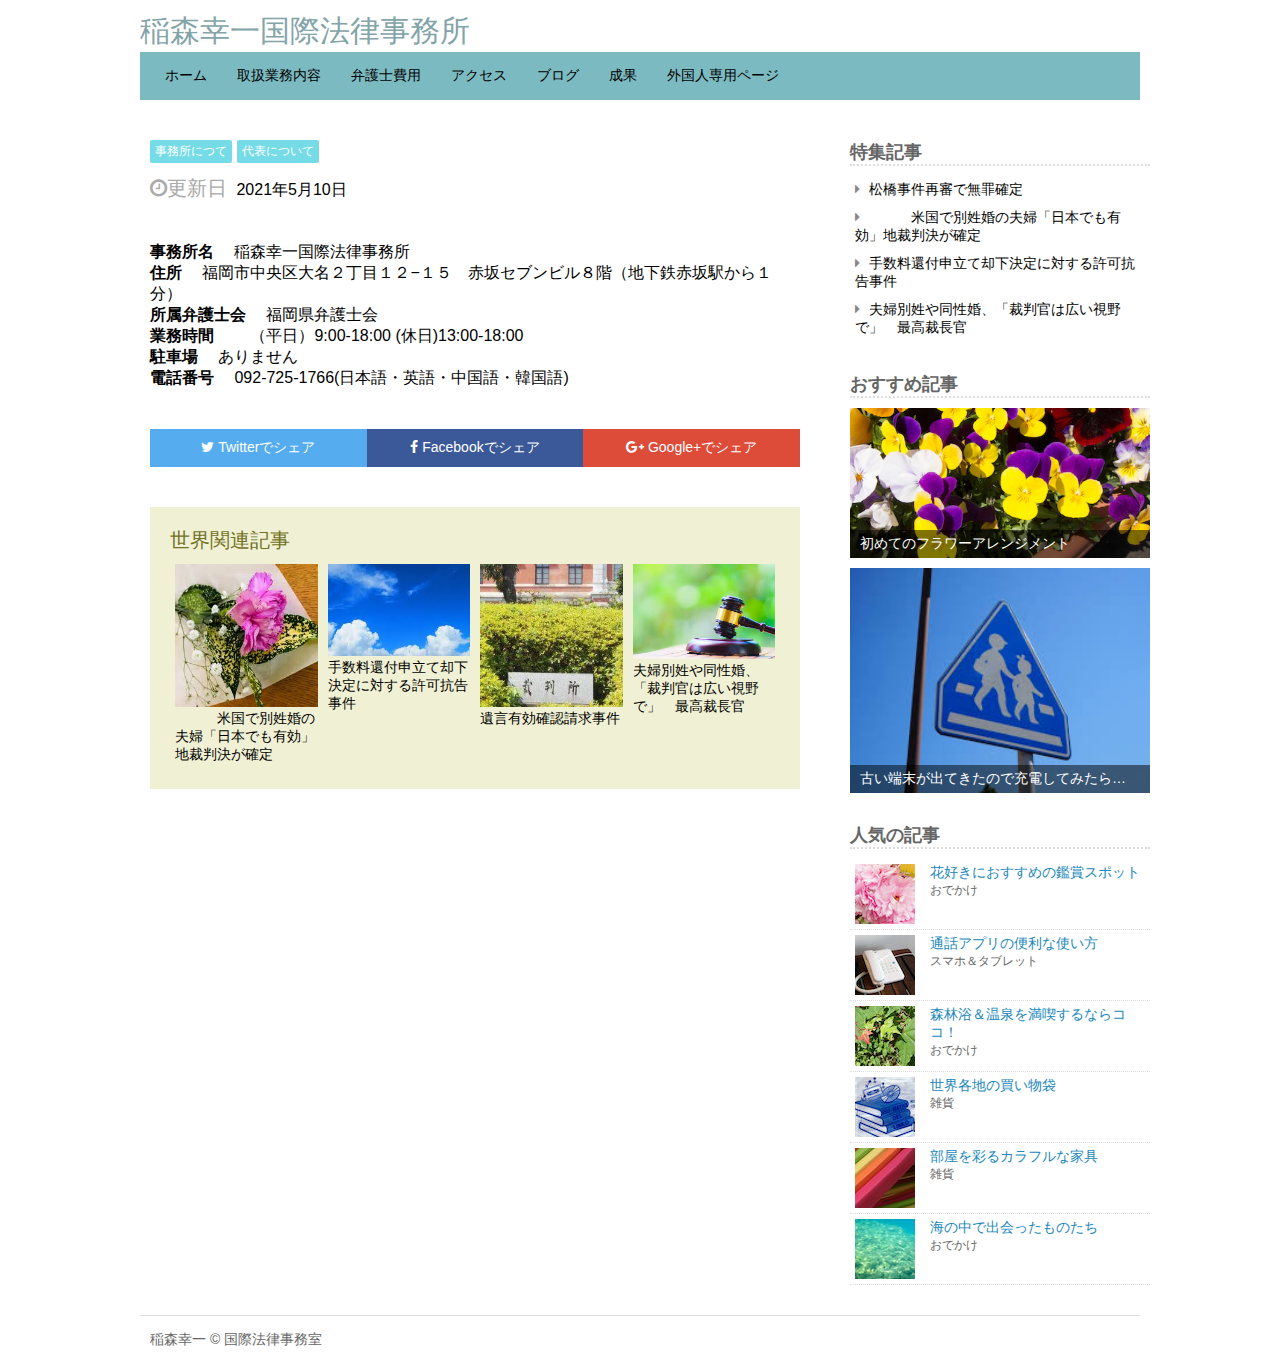
<file: c.html>
<!DOCTYPE html>
<html lang="ja">
<head>
<meta charset="UTF-8">
<title>稲森幸一国際国際法律事務室</title>
<meta name="viewport" content="width=device-width">

<link href='http://fonts.googleapis.com/css?family=Paytone+One' rel='stylesheet' type='text/css'>

<link href="http://netdna.bootstrapcdn.com/font-awesome/4.2.0/css/font-awesome.css" rel="stylesheet">

<link rel="stylesheet" href="style.css">
</head>
<body>

<div class="box1">
	<div class="site">
	<h1><a href="#">稲森幸一国際法律事務所</a></h1>
	</div>


<div class="box2">
<div class="box2-inner">
	<nav class="menu">
	<ul>
	<li><a href="index.html">ホーム</a></li>
	<li><a href="a.html">取扱業務内容</a></li>
	<li><a href="b.html">弁護士費用</a></li>
	<li><a href="c.html">アクセス</a></li>
	<li><a href="d.html">ブログ</a></li>
	<li><a href="achievement.html">成果</a></li>
	<li><a href="e.html">外国人専用ページ</a></li>
	</ul>
	</nav>

</div>
</div>

<div class="boxA">
<div class="box3">
	<article class="kiji">

	<div class="kijicat">
	<ul>
	<li><a href="#">事務所につて</a></li>
	<li><a href="#">代表について</a></li>
	</ul>
	</div>



	<div class="kijiinfo">
	<time datetime="2021-05-10">
	<i class="fa fa-clock-o">更新日</i> 2021年5月10日
	</time>
	</div>



	<p>　<br><b>事務所名</b>　 稲森幸一国際法律事務所
	　　　<br><b>住所</b>　        福岡市中央区大名２丁目１２−１５　赤坂セブンビル８階（地下鉄赤坂駅から１分）
　　　　<br><b>所属弁護士会</b>　 福岡県弁護士会
　　　　<br><b>業務時間</b>　　  （平日）9:00-18:00  (休日)13:00-18:00
      <br><b>駐車場</b>　       ありません
			<br><b>電話番号</b>　     092-725-1766(日本語・英語・中国語・韓国語)
</p>



	<div class="share">
	<ul>
	<li><a href="https://twitter.com/intent/tweet?text=[テキスト]&amp;url=[URL]&amp;via=[アカウント]" onclick="window.open(this.href, 'SNS', 'width=500, height=250, menubar=no, toolbar=no, scrollbars=yes'); return false;" class="share-tw">
		<i class="fa fa-twitter"></i>
		<span>Twitter</span>でシェア
	</a></li>
	<li><a href="http://www.facebook.com/share.php?u=[URL]" onclick="window.open(this.href, 'SNS', 'width=500, height=500, menubar=no, toolbar=no, scrollbars=yes'); return false;" class="share-fb">
		<i class="fa fa-facebook"></i>
		<span>Facebook</span>でシェア
	</a></li>
	<li><a href="https://plus.google.com/share?url=[URL]" onclick="window.open(this.href, 'SNS', 'width=500, height=500, menubar=no, toolbar=no, scrollbars=yes'); return false;" class="share-gp">
		<i class="fa fa-google-plus"></i>
		<span>Google+</span>でシェア
	</a></li>
	</ul>
	</div>

	</article>


	<aside class="kanren">
	<h1>世界関連記事</h1>
	<ul>
	<li><a href="https://www.asahi.com/articles/ASP574GVTP57UTIL00S.html">
		<img src="img/red-150x150.jpg" alt="">
		<div class="text">
　　　米国で別姓婚の夫婦「日本でも有効」地裁判決が確定		</div>
	</a></li>
	<li><a href="https://saiban.in/d/85112">
		<img src="img/imo-150x150.jpg" alt="">
		<div class="text">
			手数料還付申立て却下決定に対する許可抗告事件
		</div>
	</a></li>
	<li><a href="http://yamanofp.jugem.jp/?eid=1284">
		<img src="img/nasu-150x150.jpg" alt="">
		<div class="text">
			遺言有効確認請求事件
		</div>
	</a></li>
	<li><a href="https://www.asahi.com/articles/ASP4X6GG7P4XUTIL01K.html">
		<img src="img/can-150x150.jpg" alt="">
		<div class="text">
		夫婦別姓や同性婚、「裁判官は広い視野で」　最高裁長官
		</div>
	</a></li>
	</ul>
	</aside>

</div>

<div class="box4">
	<div class="box4-1">
		<aside class="sidemenu">
		<h1>特集記事</h1>
		<ul>
		<li><a href="https://www.asahi.com/articles/ASNBY42P1NBYTLVB005.html">
			<i class="fa fa-caret-right"></i>
			松橋事件再審で無罪確定
		</a></li>
		<li><a href="https://www.asahi.com/articles/ASP574GVTP57UTIL00S.html">
			<i class="fa fa-caret-right"></i>
			　　　米国で別姓婚の夫婦「日本でも有効」地裁判決が確定
		</a></li>
		<li><a href="https://saiban.in/d/85112">
			<i class="fa fa-caret-right"></i>
			手数料還付申立て却下決定に対する許可抗告事件
		</a></li>
		<li><a href="https://www.asahi.com/articles/ASP4X6GG7P4XUTIL01K.html">
			<i class="fa fa-caret-right"></i>
			夫婦別姓や同性婚、「裁判官は広い視野で」　最高裁長官
		</a></li>
		</ul>
		</aside>

		<aside class="osusume">
		<h1>おすすめ記事</h1>
		<ul>
		<li><a href="#">
			<img src="img/flower.jpg" alt="">
			<div class="text">
			初めてのフラワーアレンジメント
			</div>
		</a></li>
		<li><a href="#">
			<img src="img/old.jpg" alt="">
			<div class="text">
			古い端末が出てきたので充電してみたら…
			</div>
		</a></li>
		</ul>
		</aside>
	</div>

	<div class="box4-2">
		<aside class="ninki">
		<h1>人気の記事</h1>
		<ul>
		<li><a href="#">
			<img src="img/sakura-60x60.jpg" alt="">
			<div class="text">
			花好きにおすすめの鑑賞スポット
			<span>おでかけ</span>
			</div>
		</a></li>
		<li><a href="#">
			<img src="img/tel-60x60.jpg" alt="">
			<div class="text">
			通話アプリの便利な使い方
			<span>スマホ＆タブレット</span>
			</div>
		</a></li>
		<li><a href="#">
			<img src="img/green-60x60.jpg" alt="">
			<div class="text">
			森林浴＆温泉を満喫するならココ！
			<span>おでかけ</span>
			</div>
		</a></li>
		<li><a href="#">
			<img src="img/bag-60x60.jpg" alt="">
			<div class="text">
			世界各地の買い物袋
			<span>雑貨</span>
			</div>
		</a></li>
		<li><a href="#">
			<img src="img/color-60x60.jpg" alt="">
			<div class="text">
			部屋を彩るカラフルな家具
			<span>雑貨</span>
			</div>
		</a></li>
		<li><a href="#">
			<img src="img/sea-60x60.jpg" alt="">
			<div class="text">
			海の中で出会ったものたち
			<span>おでかけ</span>
			</div>
		</a></li>
		</ul>
		</aside>
	</div>
</div>
</div>

<div class="box5">
<div class="box5-inner">
	<div class="copyright">
	<p>稲森幸一 &copy; 国際法律事務室</p>
	</div>
</div>
</div>


</body>
</html>
</file>
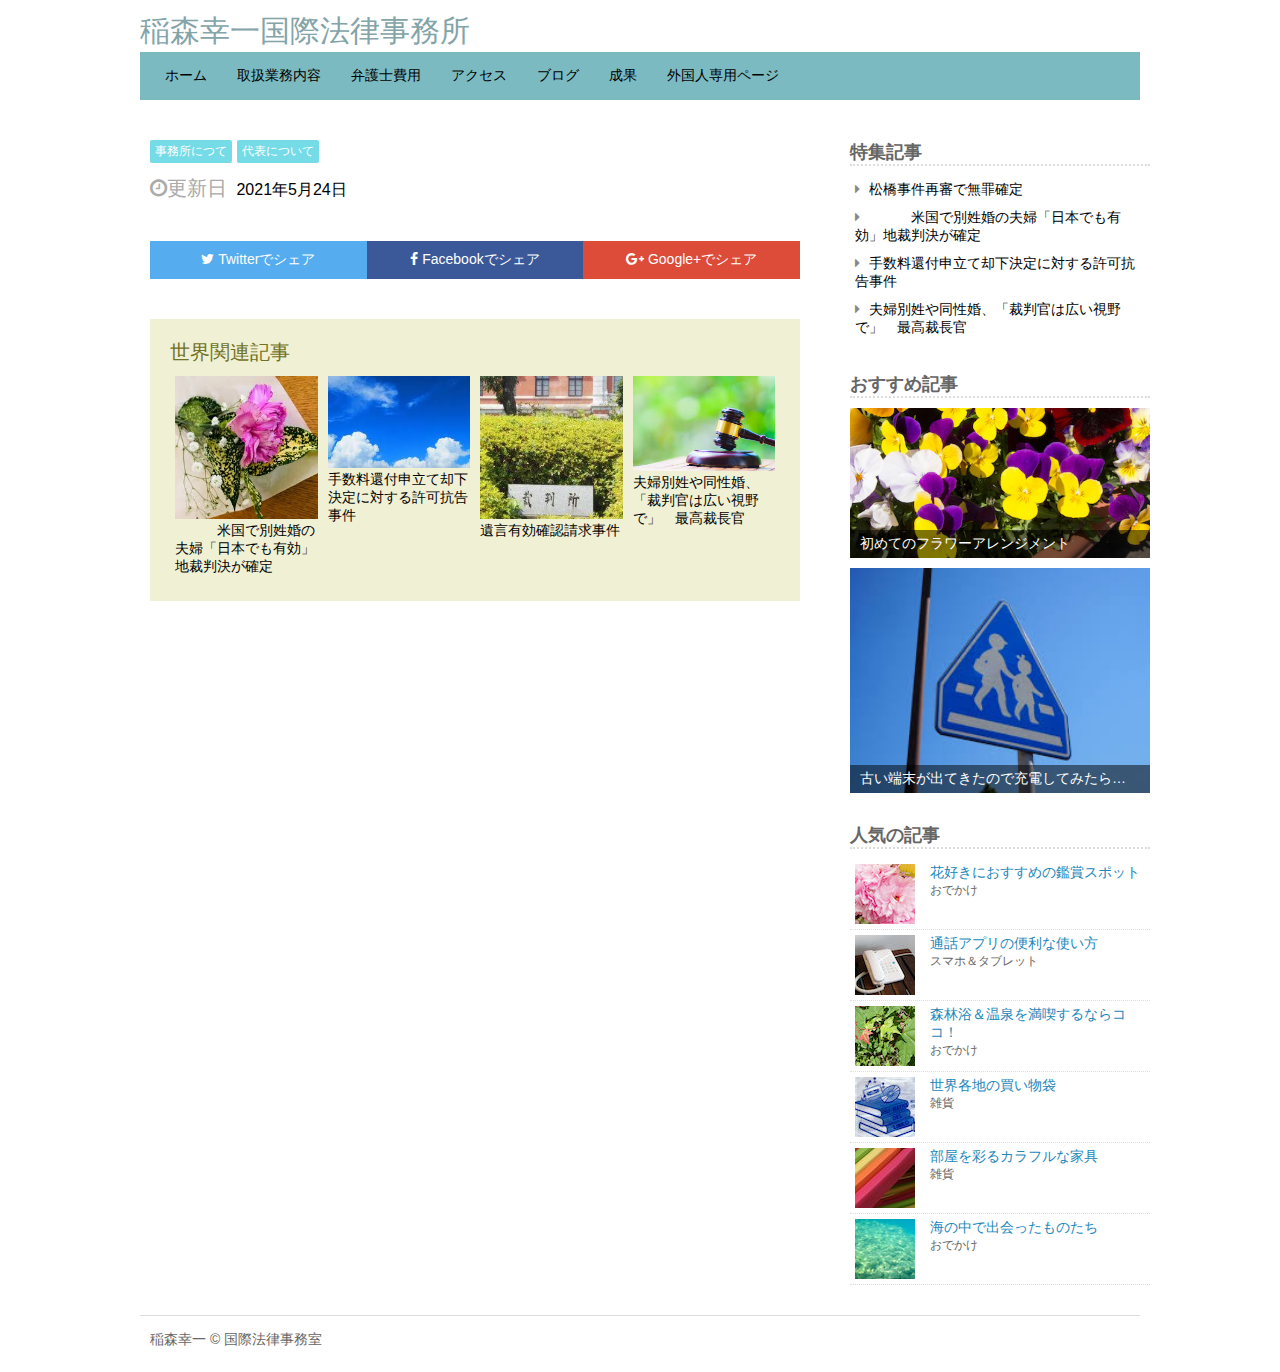
<file: Chinses.html>
<!DOCTYPE html>
<html lang="ja">
<head>
<meta charset="UTF-8">
<title>稲森幸一国際国際法律事務室</title>
<meta name="viewport" content="width=device-width">

<link href='http://fonts.googleapis.com/css?family=Paytone+One' rel='stylesheet' type='text/css'>

<link href="http://netdna.bootstrapcdn.com/font-awesome/4.2.0/css/font-awesome.css" rel="stylesheet">

<link rel="stylesheet" href="style.css">
</head>
<body>

<div class="box1">
	<div class="site">
	<h1><a href="#">稲森幸一国際法律事務所</a></h1>
	</div>


<div class="box2">
<div class="box2-inner">
	<nav class="menu">
	<ul>
	<li><a href="index.html">ホーム</a></li>
	<li><a href="a.html">取扱業務内容</a></li>
	<li><a href="b.html">弁護士費用</a></li>
	<li><a href="c.html">アクセス</a></li>
	<li><a href="d.html">ブログ</a></li>
	<li><a href="achievement.html">成果</a></li>
  <li><a href="e.html">外国人専用ページ</a></li>
	</ul>
	</nav>

</div>
</div>

<div class="boxA">
<div class="box3">
	<article class="kiji">

	<div class="kijicat">
	<ul>
	<li><a href="#">事務所につて</a></li>
	<li><a href="#">代表について</a></li>
	</ul>
	</div>



	<div class="kijiinfo">
	<time datetime="2021-05-10">
	<i class="fa fa-clock-o">更新日</i> 2021年5月24日
	</time>
	</div>






	<div class="share">
	<ul>
	<li><a href="https://twitter.com/intent/tweet?text=[テキスト]&amp;url=[URL]&amp;via=[アカウント]" onclick="window.open(this.href, 'SNS', 'width=500, height=250, menubar=no, toolbar=no, scrollbars=yes'); return false;" class="share-tw">
		<i class="fa fa-twitter"></i>
		<span>Twitter</span>でシェア
	</a></li>
	<li><a href="http://www.facebook.com/share.php?u=[URL]" onclick="window.open(this.href, 'SNS', 'width=500, height=500, menubar=no, toolbar=no, scrollbars=yes'); return false;" class="share-fb">
		<i class="fa fa-facebook"></i>
		<span>Facebook</span>でシェア
	</a></li>
	<li><a href="https://plus.google.com/share?url=[URL]" onclick="window.open(this.href, 'SNS', 'width=500, height=500, menubar=no, toolbar=no, scrollbars=yes'); return false;" class="share-gp">
		<i class="fa fa-google-plus"></i>
		<span>Google+</span>でシェア
	</a></li>
	</ul>
	</div>

	</article>


	<aside class="kanren">
	<h1>世界関連記事</h1>
	<ul>
	<li><a href="https://www.asahi.com/articles/ASP574GVTP57UTIL00S.html">
		<img src="img/red-150x150.jpg" alt="">
		<div class="text">
　　　米国で別姓婚の夫婦「日本でも有効」地裁判決が確定		</div>
	</a></li>
	<li><a href="https://saiban.in/d/85112">
		<img src="img/imo-150x150.jpg" alt="">
		<div class="text">
			手数料還付申立て却下決定に対する許可抗告事件
		</div>
	</a></li>
	<li><a href="http://yamanofp.jugem.jp/?eid=1284">
		<img src="img/nasu-150x150.jpg" alt="">
		<div class="text">
			遺言有効確認請求事件
		</div>
	</a></li>
	<li><a href="https://www.asahi.com/articles/ASP4X6GG7P4XUTIL01K.html">
		<img src="img/can-150x150.jpg" alt="">
		<div class="text">
		夫婦別姓や同性婚、「裁判官は広い視野で」　最高裁長官
		</div>
	</a></li>
	</ul>
	</aside>

</div>

<div class="box4">
	<div class="box4-1">
		<aside class="sidemenu">
		<h1>特集記事</h1>
		<ul>
		<li><a href="https://www.asahi.com/articles/ASNBY42P1NBYTLVB005.html">
			<i class="fa fa-caret-right"></i>
			松橋事件再審で無罪確定
		</a></li>
		<li><a href="https://www.asahi.com/articles/ASP574GVTP57UTIL00S.html">
			<i class="fa fa-caret-right"></i>
			　　　米国で別姓婚の夫婦「日本でも有効」地裁判決が確定
		</a></li>
		<li><a href="https://saiban.in/d/85112">
			<i class="fa fa-caret-right"></i>
			手数料還付申立て却下決定に対する許可抗告事件
		</a></li>
		<li><a href="https://www.asahi.com/articles/ASP4X6GG7P4XUTIL01K.html">
			<i class="fa fa-caret-right"></i>
			夫婦別姓や同性婚、「裁判官は広い視野で」　最高裁長官
		</a></li>
		</ul>
		</aside>

		<aside class="osusume">
		<h1>おすすめ記事</h1>
		<ul>
		<li><a href="#">
			<img src="img/flower.jpg" alt="">
			<div class="text">
			初めてのフラワーアレンジメント
			</div>
		</a></li>
		<li><a href="#">
			<img src="img/old.jpg" alt="">
			<div class="text">
			古い端末が出てきたので充電してみたら…
			</div>
		</a></li>
		</ul>
		</aside>
	</div>

	<div class="box4-2">
		<aside class="ninki">
		<h1>人気の記事</h1>
		<ul>
		<li><a href="#">
			<img src="img/sakura-60x60.jpg" alt="">
			<div class="text">
			花好きにおすすめの鑑賞スポット
			<span>おでかけ</span>
			</div>
		</a></li>
		<li><a href="#">
			<img src="img/tel-60x60.jpg" alt="">
			<div class="text">
			通話アプリの便利な使い方
			<span>スマホ＆タブレット</span>
			</div>
		</a></li>
		<li><a href="#">
			<img src="img/green-60x60.jpg" alt="">
			<div class="text">
			森林浴＆温泉を満喫するならココ！
			<span>おでかけ</span>
			</div>
		</a></li>
		<li><a href="#">
			<img src="img/bag-60x60.jpg" alt="">
			<div class="text">
			世界各地の買い物袋
			<span>雑貨</span>
			</div>
		</a></li>
		<li><a href="#">
			<img src="img/color-60x60.jpg" alt="">
			<div class="text">
			部屋を彩るカラフルな家具
			<span>雑貨</span>
			</div>
		</a></li>
		<li><a href="#">
			<img src="img/sea-60x60.jpg" alt="">
			<div class="text">
			海の中で出会ったものたち
			<span>おでかけ</span>
			</div>
		</a></li>
		</ul>
		</aside>
	</div>
</div>
</div>

<div class="box5">
<div class="box5-inner">
	<div class="copyright">
	<p>稲森幸一 &copy; 国際法律事務室</p>
	</div>
</div>
</div>


</body>
</html>
</file>
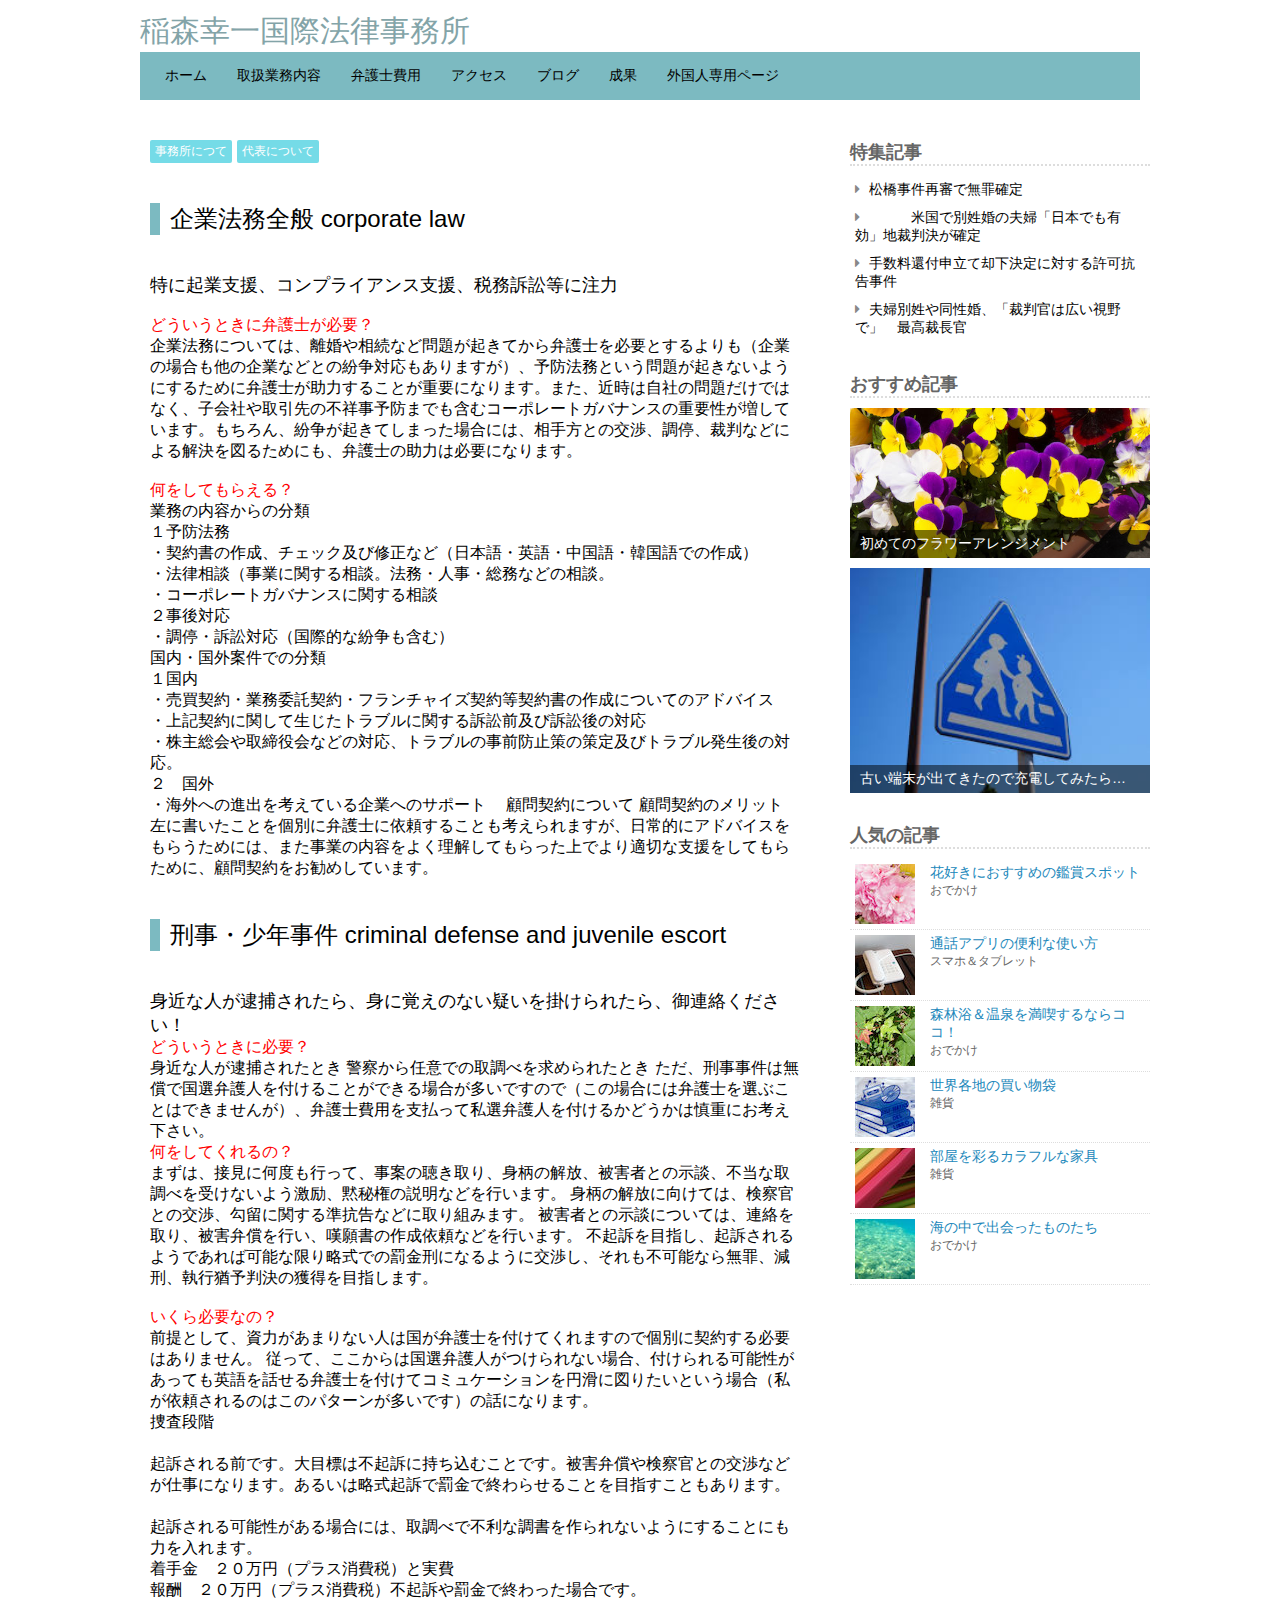
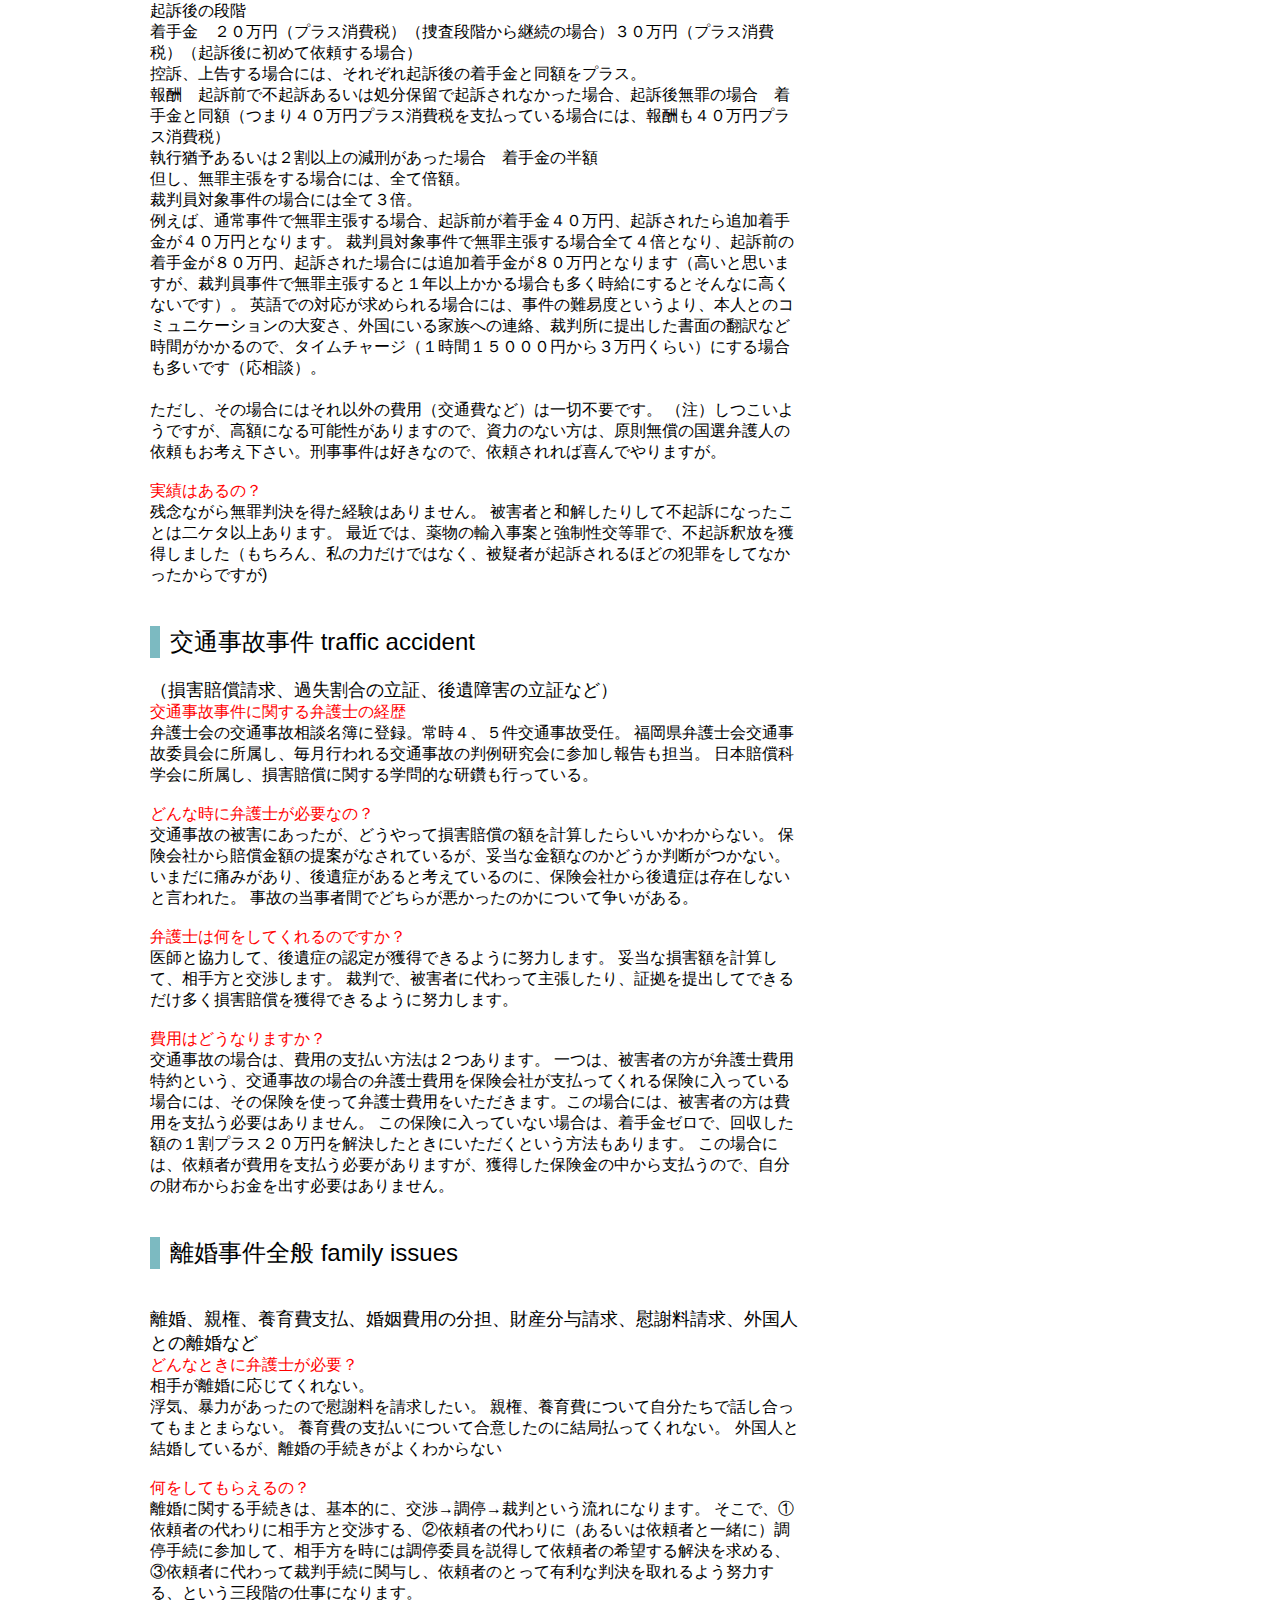
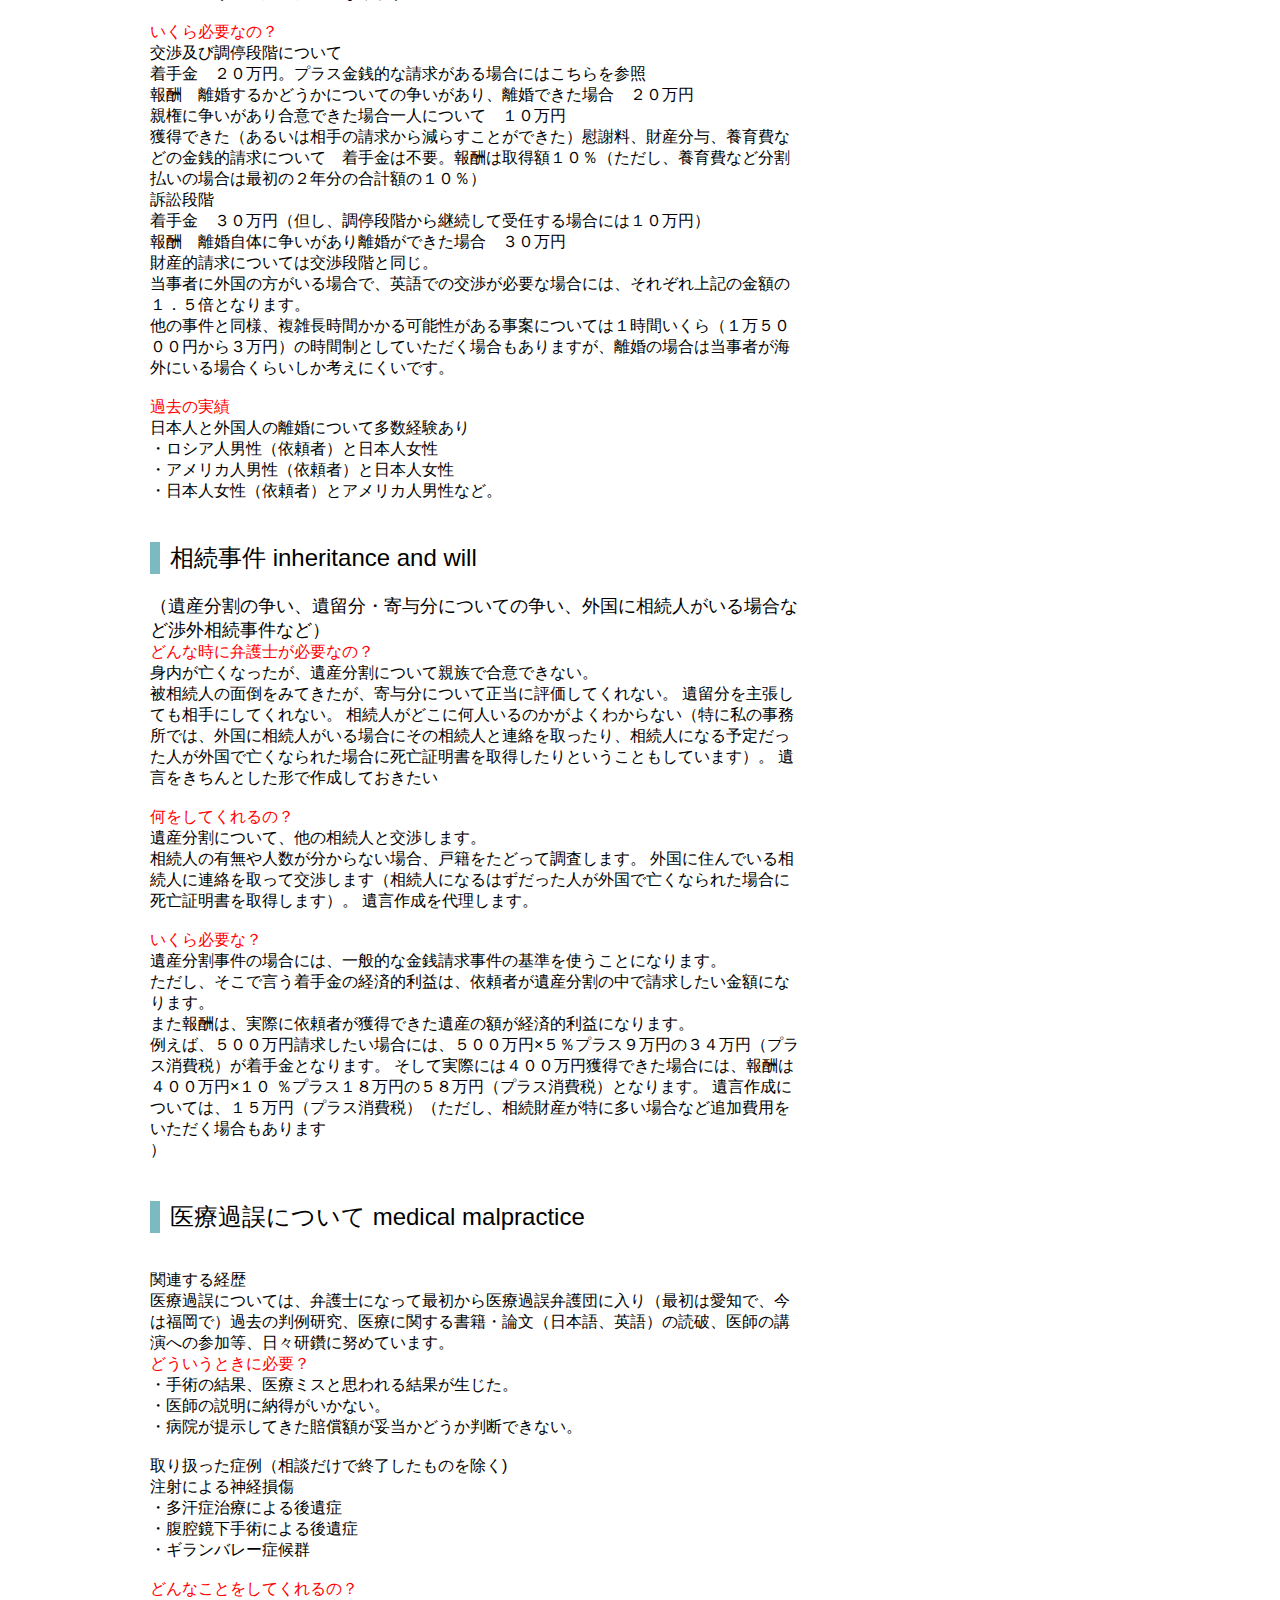
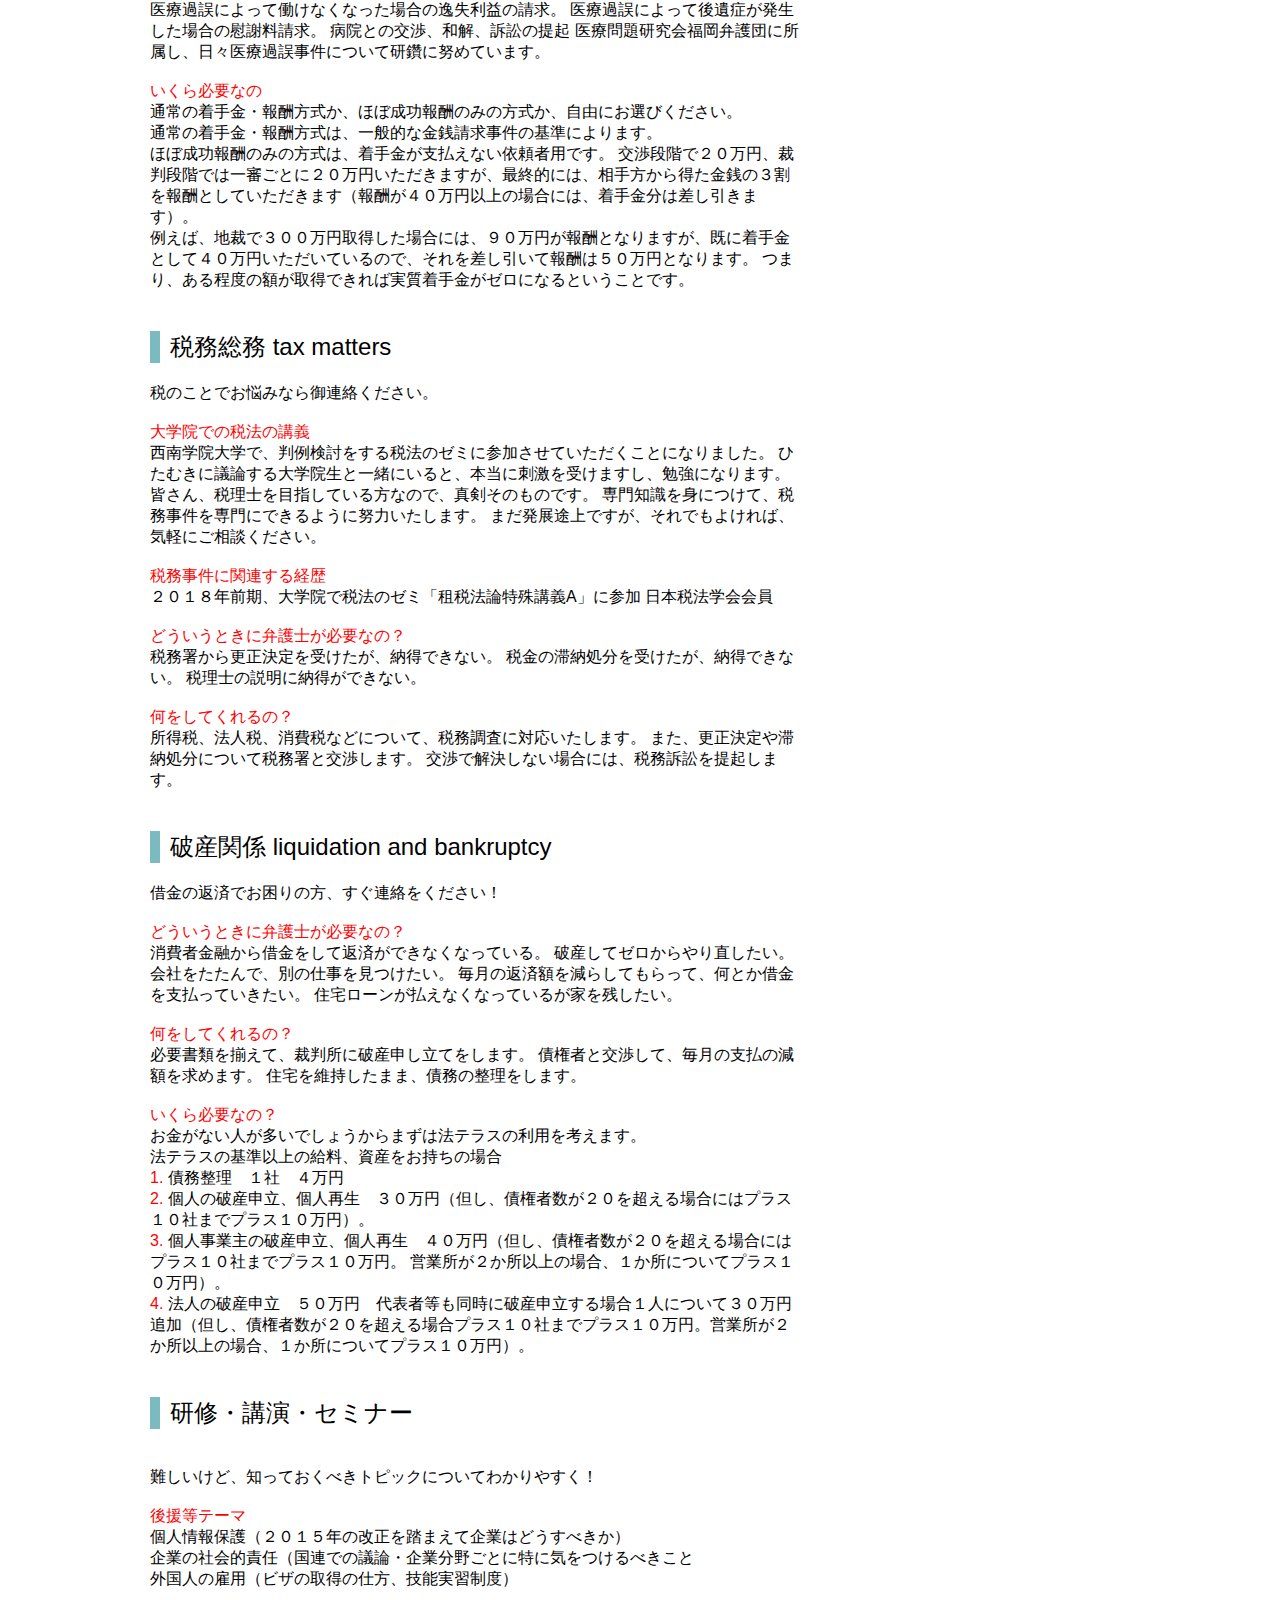
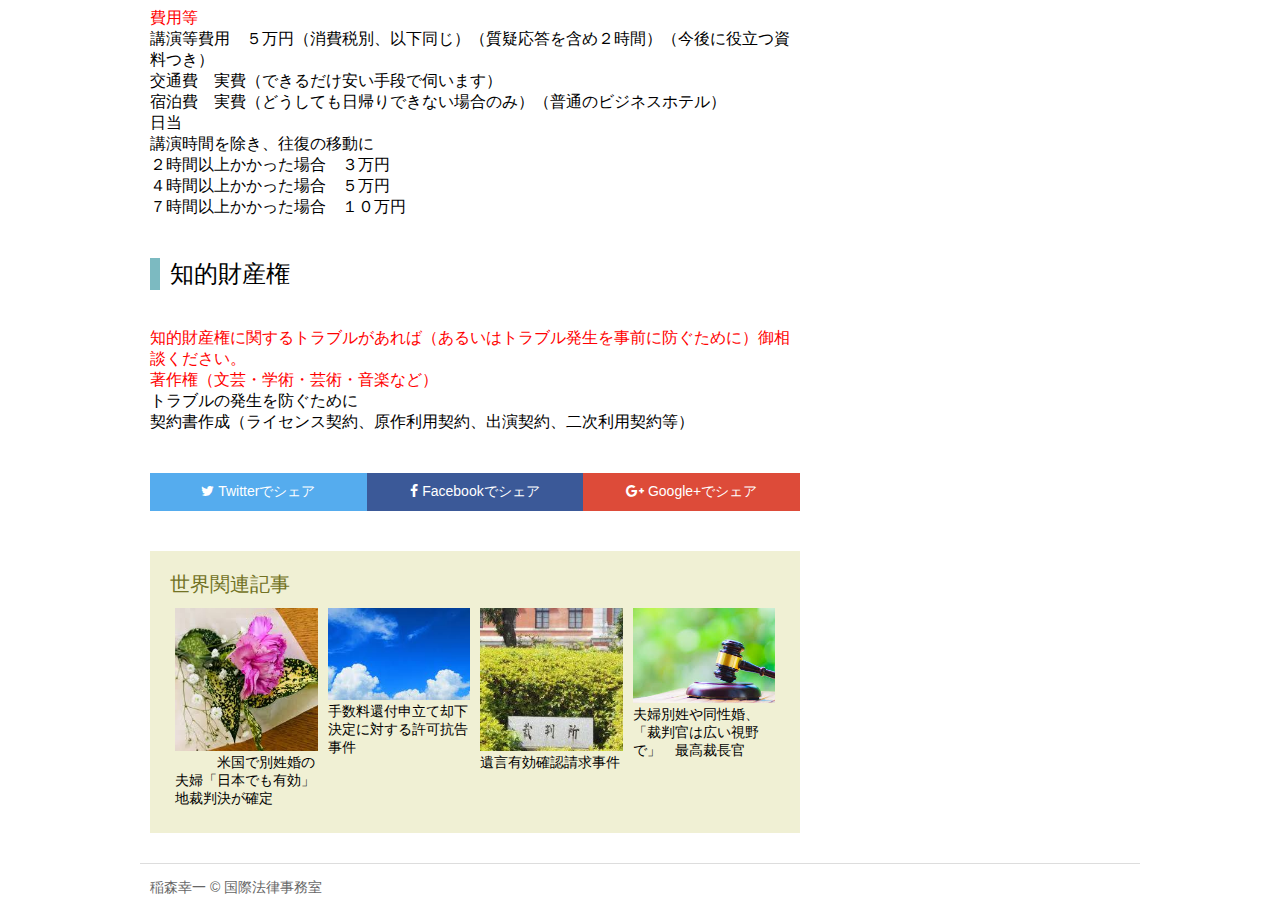
<file: content.html>
<!DOCTYPE html>
<html lang="ja">
<head>
<meta charset="UTF-8">
<title>稲森幸一国際国際法律事務室</title>
<meta name="viewport" content="width=device-width">

<link href='http://fonts.googleapis.com/css?family=Paytone+One' rel='stylesheet' type='text/css'>

<link href="http://netdna.bootstrapcdn.com/font-awesome/4.2.0/css/font-awesome.css" rel="stylesheet">

<link rel="stylesheet" href="style.css">
</head>
<body>

<div class="box1">
	<div class="site">
	<h1><a href="#">稲森幸一国際法律事務所</a></h1>
	</div>


<div class="box2">
<div class="box2-inner">
	<nav class="menu">
	<ul>
	<li><a href="index.html">ホーム</a></li>
	<li><a href="a.html">取扱業務内容</a></li>
	<li><a href="b.html">弁護士費用</a></li>
	<li><a href="c.html">アクセス</a></li>
	<li><a href="d.html">ブログ</a></li>
	<li><a href="achievement.html">成果</a></li>
	<li><a href="e.html">外国人専用ページ</a></li>
	</ul>
	</nav>

</div>
</div>

<div class="boxA">
<div class="box3">
	<article class="kiji">

	<div class="kijicat">
	<ul>
	<li><a href="#">事務所につて</a></li>
	<li><a href="#">代表について</a></li>
	</ul>
	</div>

	<h2>企業法務全般 corporate law</h2>
	<p><br><font size="4" color="black">特に起業支援、コンプライアンス支援、税務訴訟等に注力</br></font>
	  <br><font size="3" color="red">どういうときに弁護士が必要？</font>
	 <br>企業法務については、離婚や相続など問題が起きてから弁護士を必要とするよりも（企業の場合も他の企業などとの紛争対応もありますが）、予防法務という問題が起きないようにするために弁護士が助力することが重要になります。また、近時は自社の問題だけではなく、子会社や取引先の不祥事予防までも含むコーポレートガバナンスの重要性が増しています。もちろん、紛争が起きてしまった場合には、相手方との交渉、調停、裁判などによる解決を図るためにも、弁護士の助力は必要になります。
 </br>
		<br><font size="3" color="red">何をしてもらえる？</font>
    <br>業務の内容からの分類

				<br>１予防法務

			<br>	・契約書の作成、チェック及び修正など（日本語・英語・中国語・韓国語での作成）

				<br>	・法律相談（事業に関する相談。法務・人事・総務などの相談。

				<br>	・コーポレートガバナンスに関する相談
				<br>	２事後対応
				<br>	・調停・訴訟対応（国際的な紛争も含む）
				<br>	国内・国外案件での分類

			<br>	１国内

				<br>	・売買契約・業務委託契約・フランチャイズ契約等契約書の作成についてのアドバイス

				<br>	・上記契約に関して生じたトラブルに関する訴訟前及び訴訟後の対応

				<br>	・株主総会や取締役会などの対応、トラブルの事前防止策の策定及びトラブル発生後の対応。

			<br>	２　国外

				<br>	・海外への進出を考えている企業へのサポート　

	顧問契約について
	顧問契約のメリット
左に書いたことを個別に弁護士に依頼することも考えられますが、日常的にアドバイスをもらうためには、また事業の内容をよく理解してもらった上でより適切な支援をしてもらために、顧問契約をお勧めしています。
</p>



	<h2>刑事・少年事件 criminal defense and juvenile escort</h2>
	<br><font size="4" color="black">身近な人が逮捕されたら、身に覚えのない疑いを掛けられたら、御連絡ください！</font>
	<br><font size="3" color="red">どういうときに必要？</font>
	<br>身近な人が逮捕されたとき
警察から任意での取調べを求められたとき
ただ、刑事事件は無償で国選弁護人を付けることができる場合が多いですので（この場合には弁護士を選ぶことはできませんが）、弁護士費用を支払って私選弁護人を付けるかどうかは慎重にお考え下さい。
<br><font size="3" color="red">何をしてくれるの？</font>
<br>まずは、接見に何度も行って、事案の聴き取り、身柄の解放、被害者との示談、不当な取調べを受けないよう激励、黙秘権の説明などを行います。
身柄の解放に向けては、検察官との交渉、勾留に関する準抗告などに取り組みます。
被害者との示談については、連絡を取り、被害弁償を行い、嘆願書の作成依頼などを行います。
不起訴を目指し、起訴されるようであれば可能な限り略式での罰金刑になるように交渉し、それも不可能なら無罪、減刑、執行猶予判決の獲得を目指します。</br>
<br><font size="3" color="red">いくら必要なの？</font>
<br>前提として、資力があまりない人は国が弁護士を付けてくれますので個別に契約する必要はありません。
従って、ここからは国選弁護人がつけられない場合、付けられる可能性があっても英語を話せる弁護士を付けてコミュケーションを円滑に図りたいという場合（私が依頼されるのはこのパターンが多いです）の話になります。
<br>捜査段階</br>
　<br>起訴される前です。大目標は不起訴に持ち込むことです。被害弁償や検察官との交渉などが仕事になります。あるいは略式起訴で罰金で終わらせることを目指すこともあります。

　<br>起訴される可能性がある場合には、取調べで不利な調書を作られないようにすることにも力を入れます。
  <br>着手金　２０万円（プラス消費税）と実費

　<br>報酬　２０万円（プラス消費税）不起訴や罰金で終わった場合です。

<br>起訴後の段階
　<br>着手金　２０万円（プラス消費税）（捜査段階から継続の場合）３０万円（プラス消費税）（起訴後に初めて依頼する場合）

　<br>控訴、上告する場合には、それぞれ起訴後の着手金と同額をプラス。
<br>報酬　起訴前で不起訴あるいは処分保留で起訴されなかった場合、起訴後無罪の場合　着手金と同額（つまり４０万円プラス消費税を支払っている場合には、報酬も４０万円プラス消費税）

　<br>執行猶予あるいは２割以上の減刑があった場合　着手金の半額
<br>但し、無罪主張をする場合には、全て倍額。

　<br>裁判員対象事件の場合には全て３倍。
<br>例えば、通常事件で無罪主張する場合、起訴前が着手金４０万円、起訴されたら追加着手金が４０万円となります。
裁判員対象事件で無罪主張する場合全て４倍となり、起訴前の着手金が８０万円、起訴された場合には追加着手金が８０万円となります（高いと思いますが、裁判員事件で無罪主張すると１年以上かかる場合も多く時給にするとそんなに高くないです）。
英語での対応が求められる場合には、事件の難易度というより、本人とのコミュニケーションの大変さ、外国にいる家族への連絡、裁判所に提出した書面の翻訳など時間がかかるので、タイムチャージ（１時間１５０００円から３万円くらい）にする場合も多いです（応相談）。
</br>
　<br>ただし、その場合にはそれ以外の費用（交通費など）は一切不要です。
（注）しつこいようですが、高額になる可能性がありますので、資力のない方は、原則無償の国選弁護人の依頼もお考え下さい。刑事事件は好きなので、依頼されれば喜んでやりますが。</br>

<br><font size="3" color="red">実績はあるの？</font>
<br>残念ながら無罪判決を得た経験はありません。

被害者と和解したりして不起訴になったことは二ケタ以上あります。

最近では、薬物の輸入事案と強制性交等罪で、不起訴釈放を獲得しました（もちろん、私の力だけではなく、被疑者が起訴されるほどの犯罪をしてなかったからですが)
</br>


	<h2>交通事故事件 traffic accident</h2>
	<font size="4" color="black">（損害賠償請求、過失割合の立証、後遺障害の立証など）</font>
<br><font size="3" color="red">交通事故事件に関する弁護士の経歴</font>
<br>弁護士会の交通事故相談名簿に登録。常時４、５件交通事故受任。
福岡県弁護士会交通事故委員会に所属し、毎月行われる交通事故の判例研究会に参加し報告も担当。
日本賠償科学会に所属し、損害賠償に関する学問的な研鑽も行っている。</br>

<br><font size="3" color="red">どんな時に弁護士が必要なの？</font>
<br>交通事故の被害にあったが、どうやって損害賠償の額を計算したらいいかわからない。
保険会社から賠償金額の提案がなされているが、妥当な金額なのかどうか判断がつかない。
いまだに痛みがあり、後遺症があると考えているのに、保険会社から後遺症は存在しないと言われた。
事故の当事者間でどちらが悪かったのかについて争いがある。</br>

<br><font size="3" color="red">弁護士は何をしてくれるのですか？</font>
<br>医師と協力して、後遺症の認定が獲得できるように努力します。
妥当な損害額を計算して、相手方と交渉します。
裁判で、被害者に代わって主張したり、証拠を提出してできるだけ多く損害賠償を獲得できるように努力します。</br>

</br><font size="3" color="red">費用はどうなりますか？</font>
<br>交通事故の場合は、費用の支払い方法は２つあります。
一つは、被害者の方が弁護士費用特約という、交通事故の場合の弁護士費用を保険会社が支払ってくれる保険に入っている場合には、その保険を使って弁護士費用をいただきます。この場合には、被害者の方は費用を支払う必要はありません。
この保険に入っていない場合は、着手金ゼロで、回収した額の１割プラス２０万円を解決したときにいただくという方法もあります。
この場合には、依頼者が費用を支払う必要がありますが、獲得した保険金の中から支払うので、自分の財布からお金を出す必要はありません。</br>

<h2>離婚事件全般 family issues</h2>
    <br><font size="4" color="black">離婚、親権、養育費支払、婚姻費用の分担、財産分与請求、慰謝料請求、外国人との離婚など</font>

		<br><font size="3" color="red">どんなときに弁護士が必要？</font>
		<br>相手が離婚に応じてくれない。
		<br>浮気、暴力があったので慰謝料を請求したい。
親権、養育費について自分たちで話し合ってもまとまらない。
養育費の支払いについて合意したのに結局払ってくれない。
外国人と結婚しているが、離婚の手続きがよくわからない</br>

  <br><font size="3" color="red">何をしてもらえるの？</font>
	<br>離婚に関する手続きは、基本的に、交渉→調停→裁判という流れになります。
そこで、①依頼者の代わりに相手方と交渉する、②依頼者の代わりに（あるいは依頼者と一緒に）調停手続に参加して、相手方を時には調停委員を説得して依頼者の希望する解決を求める、③依頼者に代わって裁判手続に関与し、依頼者のとって有利な判決を取れるよう努力する、という三段階の仕事になります。
</br>

<br><font size="3" color="red">いくら必要なの？</font>
<br>交渉及び調停段階について

<br>着手金　２０万円。プラス金銭的な請求がある場合にはこちらを参照
<br>報酬　離婚するかどうかについての争いがあり、離婚できた場合　２０万円
<br>親権に争いがあり合意できた場合一人について　１０万円
<br>獲得できた（あるいは相手の請求から減らすことができた）慰謝料、財産分与、養育費などの金銭的請求について　着手金は不要。報酬は取得額１０％（ただし、養育費など分割払いの場合は最初の２年分の合計額の１０％）
 <br>訴訟段階
<br>着手金　３０万円（但し、調停段階から継続して受任する場合には１０万円）
<br>報酬　離婚自体に争いがあり離婚ができた場合　３０万円
<br>財産的請求については交渉段階と同じ。
<br>当事者に外国の方がいる場合で、英語での交渉が必要な場合には、それぞれ上記の金額の１．５倍となります。
<br>他の事件と同様、複雑長時間かかる可能性がある事案については１時間いくら（１万５０００円から３万円）の時間制としていただく場合もありますが、離婚の場合は当事者が海外にいる場合くらいしか考えにくいです。
</br>

<br><font size="3" color="red">過去の実績</font>
<br>日本人と外国人の離婚について多数経験あり
<br>・ロシア人男性（依頼者）と日本人女性
<br>・アメリカ人男性（依頼者）と日本人女性
<br>・日本人女性（依頼者）とアメリカ人男性など。</br>


<h2>相続事件 inheritance and will</h2>
<font size="4" color="black">（遺産分割の争い、遺留分・寄与分についての争い、外国に相続人がいる場合など渉外相続事件など）</font>
<br><font size="3" color="red">どんな時に弁護士が必要なの？</font>
<br>身内が亡くなったが、遺産分割について親族で合意できない。
<br>被相続人の面倒をみてきたが、寄与分について正当に評価してくれない。
遺留分を主張しても相手にしてくれない。
相続人がどこに何人いるのかがよくわからない（特に私の事務所では、外国に相続人がいる場合にその相続人と連絡を取ったり、相続人になる予定だった人が外国で亡くなられた場合に死亡証明書を取得したりということもしています）。
遺言をきちんとした形で作成しておきたい</br>

<br><font size="3" color="red">何をしてくれるの？</font>
<br>遺産分割について、他の相続人と交渉します。
<br>相続人の有無や人数が分からない場合、戸籍をたどって調査します。
外国に住んでいる相続人に連絡を取って交渉します（相続人になるはずだった人が外国で亡くなられた場合に死亡証明書を取得します）。
遺言作成を代理します。</br>

<br><font size="3" color="red">いくら必要な？</font>
<br>遺産分割事件の場合には、一般的な金銭請求事件の基準を使うことになります。
<br>ただし、そこで言う着手金の経済的利益は、依頼者が遺産分割の中で請求したい金額になります。
<br>また報酬は、実際に依頼者が獲得できた遺産の額が経済的利益になります。
<br>例えば、５００万円請求したい場合には、５００万円×５％プラス９万円の３４万円（プラス消費税）が着手金となります。
そして実際には４００万円獲得できた場合には、報酬は４００万円×１０ ％プラス１８万円の５８万円（プラス消費税）となります。
遺言作成については、１５万円（プラス消費税）（ただし、相続財産が特に多い場合など追加費用をいただく場合もあります</br>）


<h2>医療過誤について medical malpractice</h2>
<br>関連する経歴
<br>医療過誤については、弁護士になって最初から医療過誤弁護団に入り（最初は愛知で、今は福岡で）過去の判例研究、医療に関する書籍・論文（日本語、英語）の読破、医師の講演への参加等、日々研鑽に努めています。
<br><font size="3" color="red">どういうときに必要？</font>
<br>・手術の結果、医療ミスと思われる結果が生じた。
<br>・医師の説明に納得がいかない。
<br>・病院が提示してきた賠償額が妥当かどうか判断できない。</br>

<br>取り扱った症例（相談だけで終了したものを除く)
<br>注射による神経損傷

<br>・多汗症治療による後遺症

<br>・腹腔鏡下手術による後遺症

<br>・ギランバレー症候群</br>

<br><font size="3" color="red">どんなことをしてくれるの？</font>

<br>医療過誤によって働けなくなった場合の逸失利益の請求。

医療過誤によって後遺症が発生した場合の慰謝料請求。

病院との交渉、和解、訴訟の提起
医療問題研究会福岡弁護団に所属し、日々医療過誤事件について研鑽に努めています。</br>

<br><font size="3" color="red">いくら必要なの</font>
<br>通常の着手金・報酬方式か、ほぼ成功報酬のみの方式か、自由にお選びください。
<br>通常の着手金・報酬方式は、一般的な金銭請求事件の基準によります。
<br>ほぼ成功報酬のみの方式は、着手金が支払えない依頼者用です。
交渉段階で２０万円、裁判段階では一審ごとに２０万円いただきますが、最終的には、相手方から得た金銭の３割を報酬としていただきます（報酬が４０万円以上の場合には、着手金分は差し引きます）。
<br>例えば、地裁で３００万円取得した場合には、９０万円が報酬となりますが、既に着手金として４０万円いただいているので、それを差し引いて報酬は５０万円となります。
つまり、ある程度の額が取得できれば実質着手金がゼロになるということです。</br>



<h2>税務総務 tax matters</h2>
税のことでお悩みなら御連絡ください。
<br>
<br><font size="3" color="red">大学院での税法の講義</font></br>
西南学院大学で、判例検討をする税法のゼミに参加させていただくことになりました。
ひたむきに議論する大学院生と一緒にいると、本当に刺激を受けますし、勉強になります。皆さん、税理士を目指している方なので、真剣そのものです。
専門知識を身につけて、税務事件を専門にできるように努力いたします。
まだ発展途上ですが、それでもよければ、気軽にご相談ください。
<br>
<br><font size="3" color="red">税務事件に関連する経歴</font>
<br>２０１８年前期、大学院で税法のゼミ「租税法論特殊講義A」に参加
日本税法学会会員
<br>
<br><font size="3" color="red">どういうときに弁護士が必要なの？</font>
<br>税務署から更正決定を受けたが、納得できない。
税金の滞納処分を受けたが、納得できない。
税理士の説明に納得ができない。
<br>
<br><font size="3" color="red">何をしてくれるの？</font>
<br>所得税、法人税、消費税などについて、税務調査に対応いたします。
また、更正決定や滞納処分について税務署と交渉します。
交渉で解決しない場合には、税務訴訟を提起します。







<h2>破産関係 liquidation and bankruptcy</h2>
借金の返済でお困りの方、すぐ連絡をください！
<br>
<br><font size="3" color="red">どういうときに弁護士が必要なの？</font>
<br>消費者金融から借金をして返済ができなくなっている。
破産してゼロからやり直したい。
会社をたたんで、別の仕事を見つけたい。
毎月の返済額を減らしてもらって、何とか借金を支払っていきたい。
住宅ローンが払えなくなっているが家を残したい。
<br>
<br><font size="3" color="red">何をしてくれるの？</font>
<br>必要書類を揃えて、裁判所に破産申し立てをします。
債権者と交渉して、毎月の支払の減額を求めます。
住宅を維持したまま、債務の整理をします。
<br>
 <br><font size="3" color="red">いくら必要なの？</font>
<br>お金がない人が多いでしょうからまずは法テラスの利用を考えます。
<br>法テラスの基準以上の給料、資産をお持ちの場合
<br><font size="3" color="red">1.</font> 債務整理　１社　４万円
<br><font size="3" color="red">2.</font> 個人の破産申立、個人再生　３０万円（但し、債権者数が２０を超える場合にはプラス１０社までプラス１０万円）。
<br><font size="3" color="red">3.</font> 個人事業主の破産申立、個人再生　４０万円（但し、債権者数が２０を超える場合にはプラス１０社までプラス１０万円。
営業所が２か所以上の場合、１か所についてプラス１０万円）。
<br><font size="3" color="red">4.</font> 法人の破産申立　５０万円　代表者等も同時に破産申立する場合１人について３０万円追加（但し、債権者数が２０を超える場合プラス１０社までプラス１０万円。営業所が２か所以上の場合、１か所についてプラス１０万円）。



<h2>研修・講演・セミナー</h2>
<br>難しいけど、知っておくべきトピックについてわかりやすく！
<br>
<br><font size="3" color="red">後援等テーマ</font>
<br>個人情報保護（２０１５年の改正を踏まえて企業はどうすべきか）
<br>企業の社会的責任（国連での議論・企業分野ごとに特に気をつけるべきこと
<br>外国人の雇用（ビザの取得の仕方、技能実習制度）
<br>
<br><font size="3" color="red">費用等</font>
<br>講演等費用　５万円（消費税別、以下同じ）（質疑応答を含め２時間）（今後に役立つ資料つき）
<br>交通費　実費（できるだけ安い手段で伺います）
<br>宿泊費　実費（どうしても日帰りできない場合のみ）（普通のビジネスホテル）
<br>日当　
　　　<br>講演時間を除き、往復の移動に
	   <br>２時間以上かかった場合　３万円
			<br>４時間以上かかった場合　５万円
			<br>７時間以上かかった場合　１０万円












<h2>知的財産権</h2>
<br><font size="3" color="red">知的財産権に関するトラブルがあれば（あるいはトラブル発生を事前に防ぐために）御相談ください。
<br>著作権（文芸・学術・芸術・音楽など）</font>
<br>トラブルの発生を防ぐために
<br>契約書作成（ライセンス契約、原作利用契約、出演契約、二次利用契約等）










	<div class="share">
	<ul>
	<li><a href="https://twitter.com/intent/tweet?text=[テキスト]&amp;url=[URL]&amp;via=[アカウント]" onclick="window.open(this.href, 'SNS', 'width=500, height=250, menubar=no, toolbar=no, scrollbars=yes'); return false;" class="share-tw">
		<i class="fa fa-twitter"></i>
		<span>Twitter</span>でシェア
	</a></li>
	<li><a href="http://www.facebook.com/share.php?u=[URL]" onclick="window.open(this.href, 'SNS', 'width=500, height=500, menubar=no, toolbar=no, scrollbars=yes'); return false;" class="share-fb">
		<i class="fa fa-facebook"></i>
		<span>Facebook</span>でシェア
	</a></li>
	<li><a href="https://plus.google.com/share?url=[URL]" onclick="window.open(this.href, 'SNS', 'width=500, height=500, menubar=no, toolbar=no, scrollbars=yes'); return false;" class="share-gp">
		<i class="fa fa-google-plus"></i>
		<span>Google+</span>でシェア
	</a></li>
	</ul>
	</div>

	</article>


	<aside class="kanren">
	<h1>世界関連記事</h1>
	<ul>
	<li><a href="https://www.asahi.com/articles/ASP574GVTP57UTIL00S.html">
		<img src="img/red-150x150.jpg" alt="">
		<div class="text">
　　　米国で別姓婚の夫婦「日本でも有効」地裁判決が確定		</div>
	</a></li>
	<li><a href="https://saiban.in/d/85112">
		<img src="img/imo-150x150.jpg" alt="">
		<div class="text">
			手数料還付申立て却下決定に対する許可抗告事件
		</div>
	</a></li>
	<li><a href="http://yamanofp.jugem.jp/?eid=1284">
		<img src="img/nasu-150x150.jpg" alt="">
		<div class="text">
			遺言有効確認請求事件
		</div>
	</a></li>
	<li><a href="https://www.asahi.com/articles/ASP4X6GG7P4XUTIL01K.html">
		<img src="img/can-150x150.jpg" alt="">
		<div class="text">
		夫婦別姓や同性婚、「裁判官は広い視野で」　最高裁長官
		</div>
	</a></li>
	</ul>
	</aside>

</div>

<div class="box4">
	<div class="box4-1">
		<aside class="sidemenu">
		<h1>特集記事</h1>
		<ul>
		<li><a href="https://www.asahi.com/articles/ASNBY42P1NBYTLVB005.html">
			<i class="fa fa-caret-right"></i>
			松橋事件再審で無罪確定
		</a></li>
		<li><a href="https://www.asahi.com/articles/ASP574GVTP57UTIL00S.html">
			<i class="fa fa-caret-right"></i>
			　　　米国で別姓婚の夫婦「日本でも有効」地裁判決が確定
		</a></li>
		<li><a href="https://saiban.in/d/85112">
			<i class="fa fa-caret-right"></i>
			手数料還付申立て却下決定に対する許可抗告事件
		</a></li>
		<li><a href="https://www.asahi.com/articles/ASP4X6GG7P4XUTIL01K.html">
			<i class="fa fa-caret-right"></i>
			夫婦別姓や同性婚、「裁判官は広い視野で」　最高裁長官
		</a></li>
		</ul>
		</aside>

		<aside class="osusume">
		<h1>おすすめ記事</h1>
		<ul>
		<li><a href="#">
			<img src="img/flower.jpg" alt="">
			<div class="text">
			初めてのフラワーアレンジメント
			</div>
		</a></li>
		<li><a href="#">
			<img src="img/old.jpg" alt="">
			<div class="text">
			古い端末が出てきたので充電してみたら…
			</div>
		</a></li>
		</ul>
		</aside>
	</div>

	<div class="box4-2">
		<aside class="ninki">
		<h1>人気の記事</h1>
		<ul>
		<li><a href="#">
			<img src="img/sakura-60x60.jpg" alt="">
			<div class="text">
			花好きにおすすめの鑑賞スポット
			<span>おでかけ</span>
			</div>
		</a></li>
		<li><a href="#">
			<img src="img/tel-60x60.jpg" alt="">
			<div class="text">
			通話アプリの便利な使い方
			<span>スマホ＆タブレット</span>
			</div>
		</a></li>
		<li><a href="#">
			<img src="img/green-60x60.jpg" alt="">
			<div class="text">
			森林浴＆温泉を満喫するならココ！
			<span>おでかけ</span>
			</div>
		</a></li>
		<li><a href="#">
			<img src="img/bag-60x60.jpg" alt="">
			<div class="text">
			世界各地の買い物袋
			<span>雑貨</span>
			</div>
		</a></li>
		<li><a href="#">
			<img src="img/color-60x60.jpg" alt="">
			<div class="text">
			部屋を彩るカラフルな家具
			<span>雑貨</span>
			</div>
		</a></li>
		<li><a href="#">
			<img src="img/sea-60x60.jpg" alt="">
			<div class="text">
			海の中で出会ったものたち
			<span>おでかけ</span>
			</div>
		</a></li>
		</ul>
		</aside>
	</div>
</div>
</div>

<div class="box5">
<div class="box5-inner">
	<div class="copyright">
	<p>稲森幸一 &copy; 国際法律事務室</p>
	</div>
</div>
</div>


</body>
</html>
</file>
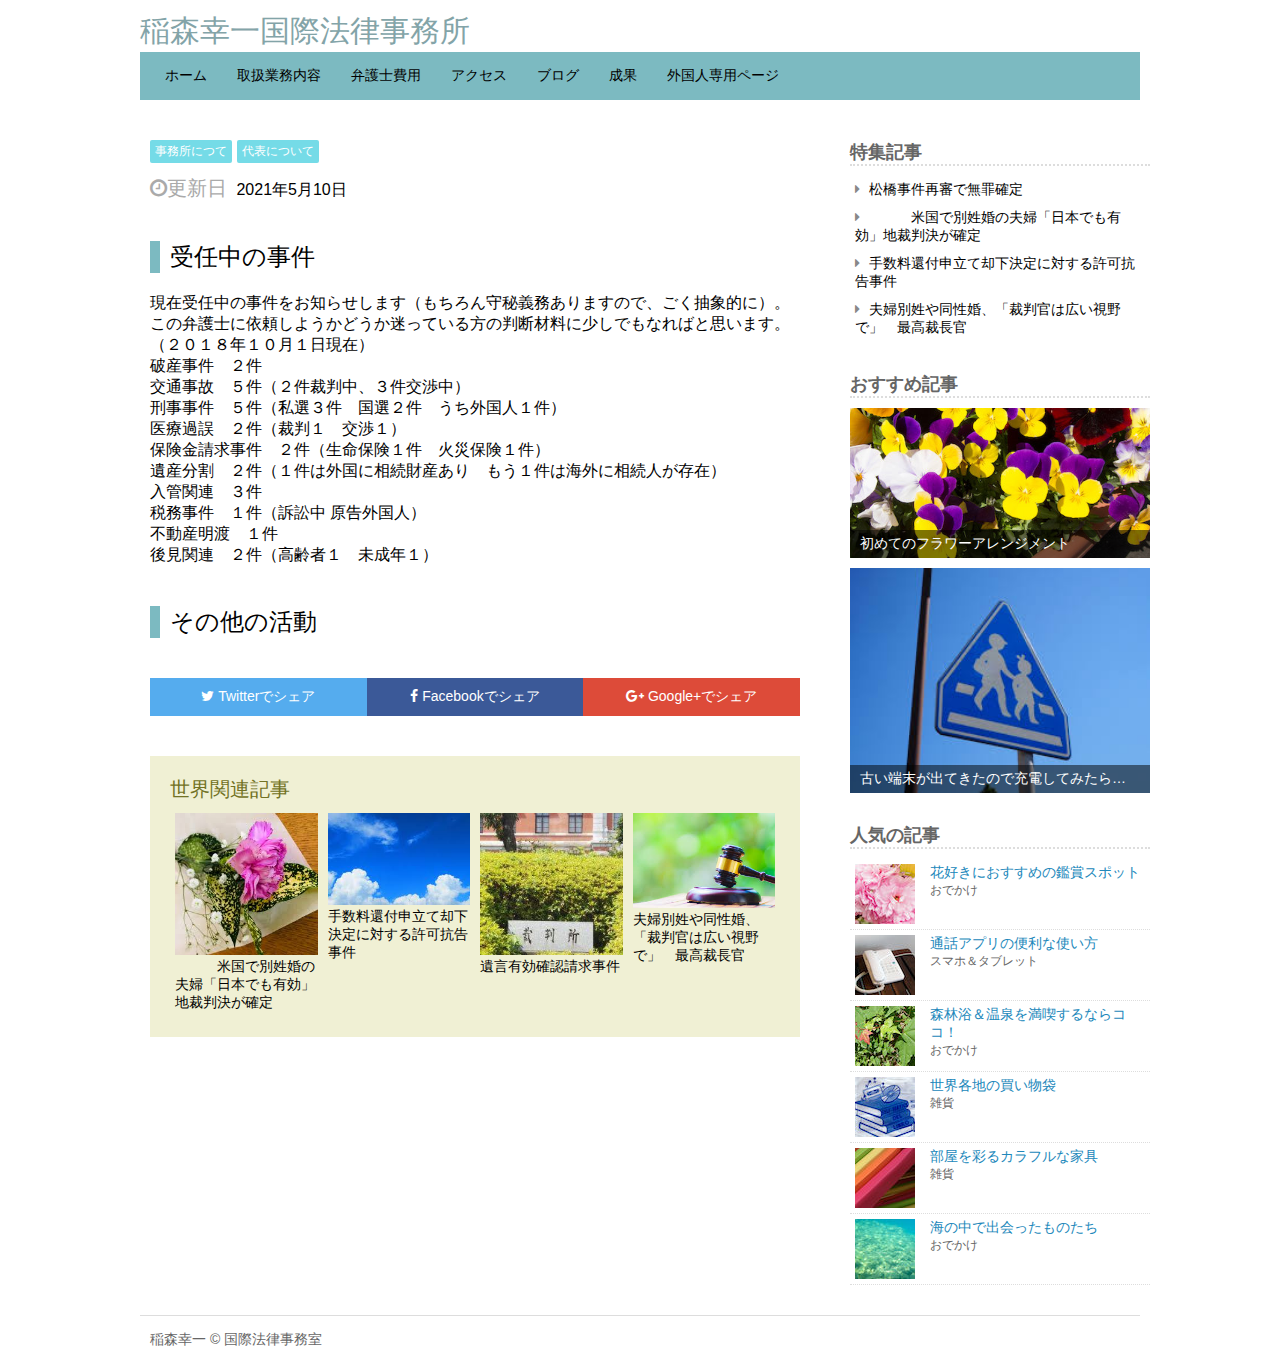
<file: d.html>
<!DOCTYPE html>
<html lang="ja">
<head>
<meta charset="UTF-8">
<title>稲森幸一国際国際法律事務室</title>
<meta name="viewport" content="width=device-width">

<link href='http://fonts.googleapis.com/css?family=Paytone+One' rel='stylesheet' type='text/css'>

<link href="http://netdna.bootstrapcdn.com/font-awesome/4.2.0/css/font-awesome.css" rel="stylesheet">

<link rel="stylesheet" href="style.css">
</head>
<body>

<div class="box1">
	<div class="site">
	<h1><a href="#">稲森幸一国際法律事務所</a></h1>
	</div>


<div class="box2">
<div class="box2-inner">
	<nav class="menu">
	<ul>
	<li><a href="index.html">ホーム</a></li>
	<li><a href="a.html">取扱業務内容</a></li>
	<li><a href="b.html">弁護士費用</a></li>
	<li><a href="c.html">アクセス</a></li>
	<li><a href="d.html">ブログ</a></li>
	<li><a href="achievement.html">成果</a></li>
	<li><a href="e.html">外国人専用ページ</a></li>
	</ul>
	</nav>

</div>
</div>

<div class="boxA">
<div class="box3">
	<article class="kiji">

	<div class="kijicat">
	<ul>
	<li><a href="#">事務所につて</a></li>
	<li><a href="#">代表について</a></li>
	</ul>
	</div>



	<div class="kijiinfo">
	<time datetime="2021-05-10">
	<i class="fa fa-clock-o">更新日</i> 2021年5月10日
	</time>
	</div>


	<h2>受任中の事件</h2>

	<p>現在受任中の事件をお知らせします（もちろん守秘義務ありますので、ごく抽象的に）。
 この弁護士に依頼しようかどうか迷っている方の判断材料に少しでもなればと思います。
（２０１８年１０月１日現在）
<br>破産事件　２件
<br>交通事故　５件（２件裁判中、３件交渉中）
<br>刑事事件　５件（私選３件　国選２件　うち外国人１件）
<br>医療過誤　２件（裁判１　交渉１）
<br>保険金請求事件　２件（生命保険１件　火災保険１件）
<br>遺産分割　２件（１件は外国に相続財産あり　もう１件は海外に相続人が存在）
<br>入管関連　３件
<br>税務事件　１件（訴訟中 原告外国人）
<br>不動産明渡　１件
<br>後見関連　２件（高齢者１　未成年１）
			</p>

	<h2>その他の活動</h2>


	<p></p>

	<p></p>



	<div class="share">
	<ul>
	<li><a href="https://twitter.com/intent/tweet?text=[テキスト]&amp;url=[URL]&amp;via=[アカウント]" onclick="window.open(this.href, 'SNS', 'width=500, height=250, menubar=no, toolbar=no, scrollbars=yes'); return false;" class="share-tw">
		<i class="fa fa-twitter"></i>
		<span>Twitter</span>でシェア
	</a></li>
	<li><a href="http://www.facebook.com/share.php?u=[URL]" onclick="window.open(this.href, 'SNS', 'width=500, height=500, menubar=no, toolbar=no, scrollbars=yes'); return false;" class="share-fb">
		<i class="fa fa-facebook"></i>
		<span>Facebook</span>でシェア
	</a></li>
	<li><a href="https://plus.google.com/share?url=[URL]" onclick="window.open(this.href, 'SNS', 'width=500, height=500, menubar=no, toolbar=no, scrollbars=yes'); return false;" class="share-gp">
		<i class="fa fa-google-plus"></i>
		<span>Google+</span>でシェア
	</a></li>
	</ul>
	</div>

	</article>


	<aside class="kanren">
	<h1>世界関連記事</h1>
	<ul>
	<li><a href="https://www.asahi.com/articles/ASP574GVTP57UTIL00S.html">
		<img src="img/red-150x150.jpg" alt="">
		<div class="text">
　　　米国で別姓婚の夫婦「日本でも有効」地裁判決が確定		</div>
	</a></li>
	<li><a href="https://saiban.in/d/85112">
		<img src="img/imo-150x150.jpg" alt="">
		<div class="text">
			手数料還付申立て却下決定に対する許可抗告事件
		</div>
	</a></li>
	<li><a href="http://yamanofp.jugem.jp/?eid=1284">
		<img src="img/nasu-150x150.jpg" alt="">
		<div class="text">
			遺言有効確認請求事件
		</div>
	</a></li>
	<li><a href="https://www.asahi.com/articles/ASP4X6GG7P4XUTIL01K.html">
		<img src="img/can-150x150.jpg" alt="">
		<div class="text">
		夫婦別姓や同性婚、「裁判官は広い視野で」　最高裁長官
		</div>
	</a></li>
	</ul>
	</aside>

</div>

<div class="box4">
	<div class="box4-1">
		<aside class="sidemenu">
		<h1>特集記事</h1>
		<ul>
		<li><a href="https://www.asahi.com/articles/ASNBY42P1NBYTLVB005.html">
			<i class="fa fa-caret-right"></i>
			松橋事件再審で無罪確定
		</a></li>
		<li><a href="https://www.asahi.com/articles/ASP574GVTP57UTIL00S.html">
			<i class="fa fa-caret-right"></i>
			　　　米国で別姓婚の夫婦「日本でも有効」地裁判決が確定
		</a></li>
		<li><a href="https://saiban.in/d/85112">
			<i class="fa fa-caret-right"></i>
			手数料還付申立て却下決定に対する許可抗告事件
		</a></li>
		<li><a href="https://www.asahi.com/articles/ASP4X6GG7P4XUTIL01K.html">
			<i class="fa fa-caret-right"></i>
			夫婦別姓や同性婚、「裁判官は広い視野で」　最高裁長官
		</a></li>
		</ul>
		</aside>

		<aside class="osusume">
		<h1>おすすめ記事</h1>
		<ul>
		<li><a href="#">
			<img src="img/flower.jpg" alt="">
			<div class="text">
			初めてのフラワーアレンジメント
			</div>
		</a></li>
		<li><a href="#">
			<img src="img/old.jpg" alt="">
			<div class="text">
			古い端末が出てきたので充電してみたら…
			</div>
		</a></li>
		</ul>
		</aside>
	</div>

	<div class="box4-2">
		<aside class="ninki">
		<h1>人気の記事</h1>
		<ul>
		<li><a href="#">
			<img src="img/sakura-60x60.jpg" alt="">
			<div class="text">
			花好きにおすすめの鑑賞スポット
			<span>おでかけ</span>
			</div>
		</a></li>
		<li><a href="#">
			<img src="img/tel-60x60.jpg" alt="">
			<div class="text">
			通話アプリの便利な使い方
			<span>スマホ＆タブレット</span>
			</div>
		</a></li>
		<li><a href="#">
			<img src="img/green-60x60.jpg" alt="">
			<div class="text">
			森林浴＆温泉を満喫するならココ！
			<span>おでかけ</span>
			</div>
		</a></li>
		<li><a href="#">
			<img src="img/bag-60x60.jpg" alt="">
			<div class="text">
			世界各地の買い物袋
			<span>雑貨</span>
			</div>
		</a></li>
		<li><a href="#">
			<img src="img/color-60x60.jpg" alt="">
			<div class="text">
			部屋を彩るカラフルな家具
			<span>雑貨</span>
			</div>
		</a></li>
		<li><a href="#">
			<img src="img/sea-60x60.jpg" alt="">
			<div class="text">
			海の中で出会ったものたち
			<span>おでかけ</span>
			</div>
		</a></li>
		</ul>
		</aside>
	</div>
</div>
</div>

<div class="box5">
<div class="box5-inner">
	<div class="copyright">
	<p>稲森幸一 &copy; 国際法律事務室</p>
	</div>
</div>
</div>


</body>
</html>
</file>
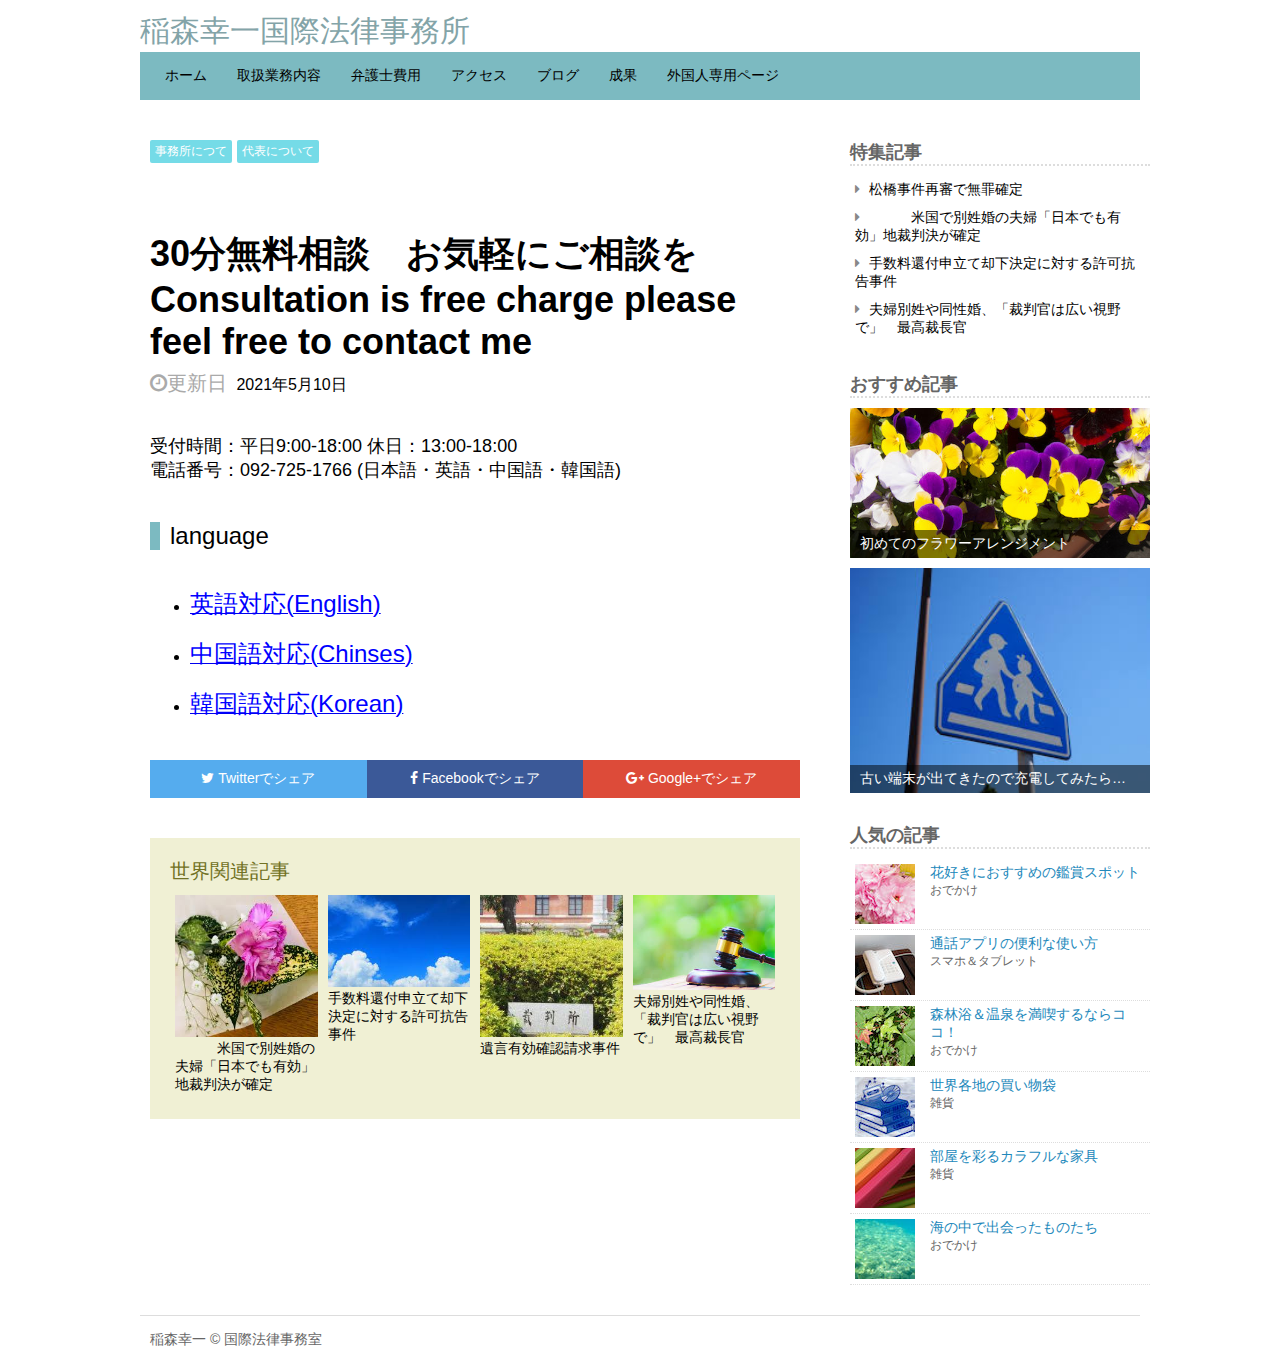
<file: e.html>
<!DOCTYPE html>
<html lang="ja">
<head>
<meta charset="UTF-8">
<title>稲森幸一国際国際法律事務室</title>
<meta name="viewport" content="width=device-width">

<link href='http://fonts.googleapis.com/css?family=Paytone+One' rel='stylesheet' type='text/css'>

<link href="http://netdna.bootstrapcdn.com/font-awesome/4.2.0/css/font-awesome.css" rel="stylesheet">

<link rel="stylesheet" href="style.css">
</head>
<body>

<div class="box1">
	<div class="site">
	<h1><a href="#">稲森幸一国際法律事務所</a></h1>
	</div>


<div class="box2">
<div class="box2-inner">
	<nav class="menu">
	<ul>
	<li><a href="index.html">ホーム</a></li>
	<li><a href="a.html">取扱業務内容</a></li>
	<li><a href="b.html">弁護士費用</a></li>
	<li><a href="c.html">アクセス</a></li>
	<li><a href="d.html">ブログ</a></li>
	<li><a href="achievement.html">成果</a></li>
	<li><a href="e.html">外国人専用ページ</a></li>
	</ul>
	</nav>

</div>
</div>

<div class="boxA">
<div class="box3">
	<article class="kiji">

	<div class="kijicat">
	<ul>
	<li><a href="#">事務所につて</a></li>
	<li><a href="#">代表について</a></li>
	</ul>
	</div>

	<h1>
		<br>30分無料相談　お気軽にご相談を
<br>Consultation is free charge please feel free to contact me </h1>

	<div class="kijiinfo">
	<time datetime="2021-05-10">
	<i class="fa fa-clock-o">更新日</i> 2021年5月10日
	</time>
	</div>

	 <br><font size="4" color="black">受付時間：平日9:00-18:00  休日：13:00-18:00</font>
   <br><font size="4" color="black">電話番号：092-725-1766 (日本語・英語・中国語・韓国語)</font>


	 <h2>language</h2>
	<div>
	<ul>
	  <br><li><a href="English.html"><font size="5" color="blue">英語対応(English)</a></li></font>
		<br><li><a href="Chinses.html"><font size="5" color="blue">中国語対応(Chinses)</a></li></font>
		<br><li><a href="Korean.html"><font size="5" color="blue">韓国語対応(Korean)</a></li></font>
	</ul>
	</div>






	<div class="share">
	<ul>
	<li><a href="https://twitter.com/intent/tweet?text=[テキスト]&amp;url=[URL]&amp;via=[アカウント]" onclick="window.open(this.href, 'SNS', 'width=500, height=250, menubar=no, toolbar=no, scrollbars=yes'); return false;" class="share-tw">
		<i class="fa fa-twitter"></i>
		<span>Twitter</span>でシェア
	</a></li>
	<li><a href="http://www.facebook.com/share.php?u=[URL]" onclick="window.open(this.href, 'SNS', 'width=500, height=500, menubar=no, toolbar=no, scrollbars=yes'); return false;" class="share-fb">
		<i class="fa fa-facebook"></i>
		<span>Facebook</span>でシェア
	</a></li>
	<li><a href="https://plus.google.com/share?url=[URL]" onclick="window.open(this.href, 'SNS', 'width=500, height=500, menubar=no, toolbar=no, scrollbars=yes'); return false;" class="share-gp">
		<i class="fa fa-google-plus"></i>
		<span>Google+</span>でシェア
	</a></li>
	</ul>
	</div>

	</article>


	<aside class="kanren">
	<h1>世界関連記事</h1>
	<ul>
	<li><a href="https://www.asahi.com/articles/ASP574GVTP57UTIL00S.html">
		<img src="img/red-150x150.jpg" alt="">
		<div class="text">
　　　米国で別姓婚の夫婦「日本でも有効」地裁判決が確定		</div>
	</a></li>
	<li><a href="https://saiban.in/d/85112">
		<img src="img/imo-150x150.jpg" alt="">
		<div class="text">
			手数料還付申立て却下決定に対する許可抗告事件
		</div>
	</a></li>
	<li><a href="http://yamanofp.jugem.jp/?eid=1284">
		<img src="img/nasu-150x150.jpg" alt="">
		<div class="text">
			遺言有効確認請求事件
		</div>
	</a></li>
	<li><a href="https://www.asahi.com/articles/ASP4X6GG7P4XUTIL01K.html">
		<img src="img/can-150x150.jpg" alt="">
		<div class="text">
		夫婦別姓や同性婚、「裁判官は広い視野で」　最高裁長官
		</div>
	</a></li>
	</ul>
	</aside>

</div>

<div class="box4">
	<div class="box4-1">
		<aside class="sidemenu">
		<h1>特集記事</h1>
		<ul>
		<li><a href="https://www.asahi.com/articles/ASNBY42P1NBYTLVB005.html">
			<i class="fa fa-caret-right"></i>
			松橋事件再審で無罪確定
		</a></li>
		<li><a href="https://www.asahi.com/articles/ASP574GVTP57UTIL00S.html">
			<i class="fa fa-caret-right"></i>
			　　　米国で別姓婚の夫婦「日本でも有効」地裁判決が確定
		</a></li>
		<li><a href="https://saiban.in/d/85112">
			<i class="fa fa-caret-right"></i>
			手数料還付申立て却下決定に対する許可抗告事件
		</a></li>
		<li><a href="https://www.asahi.com/articles/ASP4X6GG7P4XUTIL01K.html">
			<i class="fa fa-caret-right"></i>
			夫婦別姓や同性婚、「裁判官は広い視野で」　最高裁長官
		</a></li>
		</ul>
		</aside>

		<aside class="osusume">
		<h1>おすすめ記事</h1>
		<ul>
		<li><a href="#">
			<img src="img/flower.jpg" alt="">
			<div class="text">
			初めてのフラワーアレンジメント
			</div>
		</a></li>
		<li><a href="#">
			<img src="img/old.jpg" alt="">
			<div class="text">
			古い端末が出てきたので充電してみたら…
			</div>
		</a></li>
		</ul>
		</aside>
	</div>

	<div class="box4-2">
		<aside class="ninki">
		<h1>人気の記事</h1>
		<ul>
		<li><a href="#">
			<img src="img/sakura-60x60.jpg" alt="">
			<div class="text">
			花好きにおすすめの鑑賞スポット
			<span>おでかけ</span>
			</div>
		</a></li>
		<li><a href="#">
			<img src="img/tel-60x60.jpg" alt="">
			<div class="text">
			通話アプリの便利な使い方
			<span>スマホ＆タブレット</span>
			</div>
		</a></li>
		<li><a href="#">
			<img src="img/green-60x60.jpg" alt="">
			<div class="text">
			森林浴＆温泉を満喫するならココ！
			<span>おでかけ</span>
			</div>
		</a></li>
		<li><a href="#">
			<img src="img/bag-60x60.jpg" alt="">
			<div class="text">
			世界各地の買い物袋
			<span>雑貨</span>
			</div>
		</a></li>
		<li><a href="#">
			<img src="img/color-60x60.jpg" alt="">
			<div class="text">
			部屋を彩るカラフルな家具
			<span>雑貨</span>
			</div>
		</a></li>
		<li><a href="#">
			<img src="img/sea-60x60.jpg" alt="">
			<div class="text">
			海の中で出会ったものたち
			<span>おでかけ</span>
			</div>
		</a></li>
		</ul>
		</aside>
	</div>
</div>
</div>

<div class="box5">
<div class="box5-inner">
	<div class="copyright">
	<p>稲森幸一 &copy; 国際法律事務室</p>
	</div>
</div>
</div>


</body>
</html>
</file>
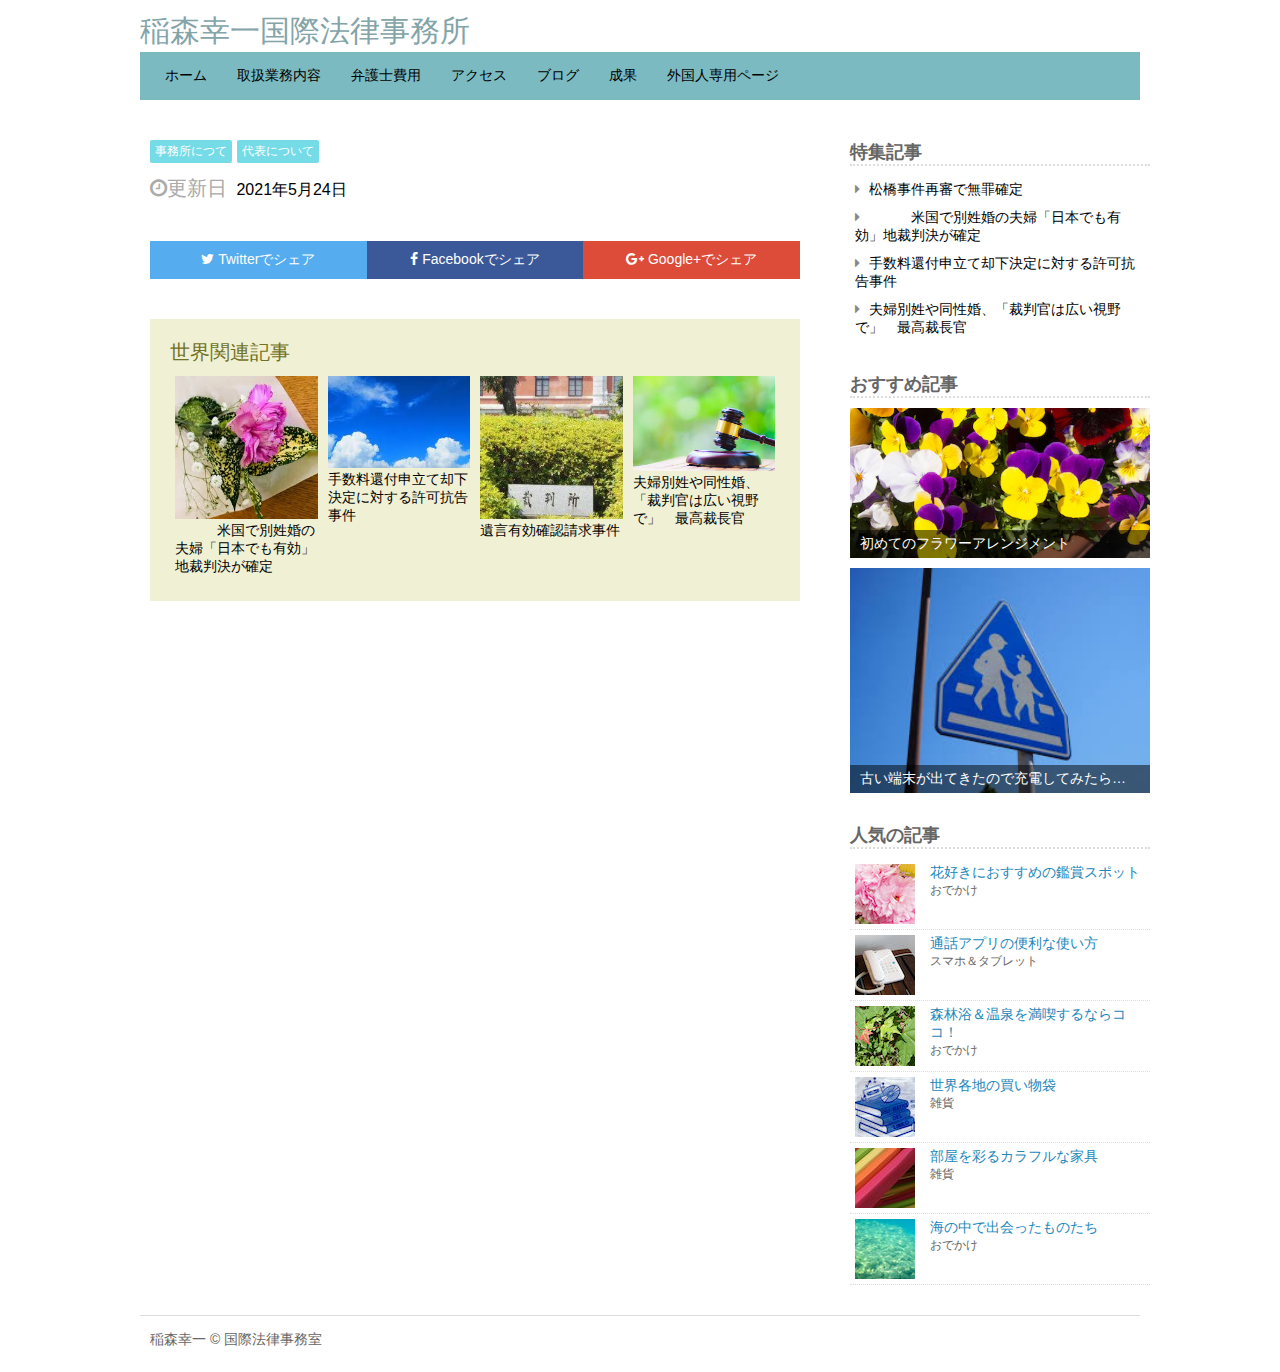
<file: Korean.html>
<!DOCTYPE html>
<html lang="ja">
<head>
<meta charset="UTF-8">
<title>稲森幸一国際国際法律事務室</title>
<meta name="viewport" content="width=device-width">

<link href='http://fonts.googleapis.com/css?family=Paytone+One' rel='stylesheet' type='text/css'>

<link href="http://netdna.bootstrapcdn.com/font-awesome/4.2.0/css/font-awesome.css" rel="stylesheet">

<link rel="stylesheet" href="style.css">
</head>
<body>

<div class="box1">
	<div class="site">
	<h1><a href="#">稲森幸一国際法律事務所</a></h1>
	</div>


<div class="box2">
<div class="box2-inner">
	<nav class="menu">
	<ul>
	<li><a href="index.html">ホーム</a></li>
	<li><a href="a.html">取扱業務内容</a></li>
	<li><a href="b.html">弁護士費用</a></li>
	<li><a href="c.html">アクセス</a></li>
	<li><a href="d.html">ブログ</a></li>
	<li><a href="achievement.html">成果</a></li>
 <li><a href="e.html">外国人専用ページ</a></li>
	</ul>
	</nav>

</div>
</div>

<div class="boxA">
<div class="box3">
	<article class="kiji">

	<div class="kijicat">
	<ul>
	<li><a href="#">事務所につて</a></li>
	<li><a href="#">代表について</a></li>
	</ul>
	</div>



	<div class="kijiinfo">
	<time datetime="2021-05-10">
	<i class="fa fa-clock-o">更新日</i> 2021年5月24日
	</time>
	</div>






	<div class="share">
	<ul>
	<li><a href="https://twitter.com/intent/tweet?text=[テキスト]&amp;url=[URL]&amp;via=[アカウント]" onclick="window.open(this.href, 'SNS', 'width=500, height=250, menubar=no, toolbar=no, scrollbars=yes'); return false;" class="share-tw">
		<i class="fa fa-twitter"></i>
		<span>Twitter</span>でシェア
	</a></li>
	<li><a href="http://www.facebook.com/share.php?u=[URL]" onclick="window.open(this.href, 'SNS', 'width=500, height=500, menubar=no, toolbar=no, scrollbars=yes'); return false;" class="share-fb">
		<i class="fa fa-facebook"></i>
		<span>Facebook</span>でシェア
	</a></li>
	<li><a href="https://plus.google.com/share?url=[URL]" onclick="window.open(this.href, 'SNS', 'width=500, height=500, menubar=no, toolbar=no, scrollbars=yes'); return false;" class="share-gp">
		<i class="fa fa-google-plus"></i>
		<span>Google+</span>でシェア
	</a></li>
	</ul>
	</div>

	</article>


	<aside class="kanren">
	<h1>世界関連記事</h1>
	<ul>
	<li><a href="https://www.asahi.com/articles/ASP574GVTP57UTIL00S.html">
		<img src="img/red-150x150.jpg" alt="">
		<div class="text">
　　　米国で別姓婚の夫婦「日本でも有効」地裁判決が確定		</div>
	</a></li>
	<li><a href="https://saiban.in/d/85112">
		<img src="img/imo-150x150.jpg" alt="">
		<div class="text">
			手数料還付申立て却下決定に対する許可抗告事件
		</div>
	</a></li>
	<li><a href="http://yamanofp.jugem.jp/?eid=1284">
		<img src="img/nasu-150x150.jpg" alt="">
		<div class="text">
			遺言有効確認請求事件
		</div>
	</a></li>
	<li><a href="https://www.asahi.com/articles/ASP4X6GG7P4XUTIL01K.html">
		<img src="img/can-150x150.jpg" alt="">
		<div class="text">
		夫婦別姓や同性婚、「裁判官は広い視野で」　最高裁長官
		</div>
	</a></li>
	</ul>
	</aside>

</div>

<div class="box4">
	<div class="box4-1">
		<aside class="sidemenu">
		<h1>特集記事</h1>
		<ul>
		<li><a href="https://www.asahi.com/articles/ASNBY42P1NBYTLVB005.html">
			<i class="fa fa-caret-right"></i>
			松橋事件再審で無罪確定
		</a></li>
		<li><a href="https://www.asahi.com/articles/ASP574GVTP57UTIL00S.html">
			<i class="fa fa-caret-right"></i>
			　　　米国で別姓婚の夫婦「日本でも有効」地裁判決が確定
		</a></li>
		<li><a href="https://saiban.in/d/85112">
			<i class="fa fa-caret-right"></i>
			手数料還付申立て却下決定に対する許可抗告事件
		</a></li>
		<li><a href="https://www.asahi.com/articles/ASP4X6GG7P4XUTIL01K.html">
			<i class="fa fa-caret-right"></i>
			夫婦別姓や同性婚、「裁判官は広い視野で」　最高裁長官
		</a></li>
		</ul>
		</aside>

		<aside class="osusume">
		<h1>おすすめ記事</h1>
		<ul>
		<li><a href="#">
			<img src="img/flower.jpg" alt="">
			<div class="text">
			初めてのフラワーアレンジメント
			</div>
		</a></li>
		<li><a href="#">
			<img src="img/old.jpg" alt="">
			<div class="text">
			古い端末が出てきたので充電してみたら…
			</div>
		</a></li>
		</ul>
		</aside>
	</div>

	<div class="box4-2">
		<aside class="ninki">
		<h1>人気の記事</h1>
		<ul>
		<li><a href="#">
			<img src="img/sakura-60x60.jpg" alt="">
			<div class="text">
			花好きにおすすめの鑑賞スポット
			<span>おでかけ</span>
			</div>
		</a></li>
		<li><a href="#">
			<img src="img/tel-60x60.jpg" alt="">
			<div class="text">
			通話アプリの便利な使い方
			<span>スマホ＆タブレット</span>
			</div>
		</a></li>
		<li><a href="#">
			<img src="img/green-60x60.jpg" alt="">
			<div class="text">
			森林浴＆温泉を満喫するならココ！
			<span>おでかけ</span>
			</div>
		</a></li>
		<li><a href="#">
			<img src="img/bag-60x60.jpg" alt="">
			<div class="text">
			世界各地の買い物袋
			<span>雑貨</span>
			</div>
		</a></li>
		<li><a href="#">
			<img src="img/color-60x60.jpg" alt="">
			<div class="text">
			部屋を彩るカラフルな家具
			<span>雑貨</span>
			</div>
		</a></li>
		<li><a href="#">
			<img src="img/sea-60x60.jpg" alt="">
			<div class="text">
			海の中で出会ったものたち
			<span>おでかけ</span>
			</div>
		</a></li>
		</ul>
		</aside>
	</div>
</div>
</div>

<div class="box5">
<div class="box5-inner">
	<div class="copyright">
	<p>稲森幸一 &copy; 国際法律事務室</p>
	</div>
</div>
</div>


</body>
</html>
</file>
<file: style.css>
@charset "UTF-8";



body	{margin: 0;
	font-family: 'メイリオ', 'Hiragino Kaku Gothic Pro', sans-serif}

/* ボックスの左右に確保する余白 */
.box1, .boxA, .box2-inner, .box5-inner
	{padding-left: 10px;
	padding-right: 10px}


/* サイト名 */
.site h1 a	{color: #83a4a8;
	text-decoration: none}

.site h1	{margin: 0;
	font-size: 30px;
	font-family: 'Paytone One', sans-serif;
	font-weight: normal}


/* ナビゲーション */
.menu ul	{margin: 0;
	padding: 0;
	list-style: none}

.menu li a	{display: block;
	padding: 15px;
	color: #000000;
	font-size: 14px;
	text-decoration: none}

.menu li a:hover	{background-color: #75dbe7}

.menu ul:after	{content: "";
	display: block;
	clear: both}

.menu li	{float: left;
	width: auto}


/* 記事 */
.kiji h1	{margin-top: 0;
	margin-bottom: 20px;
	font-size: 36px}

.kiji p	{margin-top: 0;
	margin-bottom: 20px}

.kiji img	{max-width: 100%;
	height: auto}


/* 記事の小見出し */
.kiji h2	{margin-top: 40px;
	padding-left: 10px;
	border-left: solid 10px #7cbac1;
	font-weight: normal}


/* 記事の投稿日 */
.kijiinfo	{margin-top: -10px;
	margin-bottom: 20px}

.kijiinfo i	{margin-right: 5px;
	color: #aaaaaa;
	font-size: 20px}


/* 記事の分類 */
.kijicat	{margin-bottom: 25px}

.kijicat ul	{margin: 0;
	padding: 0;
	list-style: none}

.kijicat li a	{display: block;
	margin-right: 5px;
	padding: 3px 5px;
	border-radius: 2px;
	background-color: #75dbe7;
	color: #ffffff;
	font-size: 12px;
	text-decoration: none}

.kijicat li a:hover	{background-color: #94ecf6}

.kijicat ul:after	{content: "";
	display: block;
	clear: both}

.kijicat li	{float: left;
	width: auto}



/* SNSのシェアボタン */
.share	{margin-top: 40px}

.share ul	{margin: 0;
	padding: 0;
	list-style: none}

.share li a	{display: block;
	padding: 10px 5px;
	color: #ffffff;
	font-size: 14px;
	text-align: center;
	text-decoration: none}

.share-tw	{background-color: #55acee}
.share-fb	{background-color: #3b5998}
.share-gp	{background-color: #dd4b39}

.share li a:hover	{opacity: 0.8}

.share ul:after	{content: "";
	display: block;
	clear: both}

.share li	{float: left;
	width: 33.3333%}



/* 関連記事メニュー */
.kanren	{margin-top: 40px;
	padding: 20px;
	background-color: #f0f0d4}

.kanren h1	{margin-top: 0;
	margin-bottom: 5px;
	color: #727224;
	font-size: 20px;
	font-weight: normal}

.kanren ul	{margin: 0;
	padding: 0;
	list-style: none}

.kanren li a	{display: block;
	padding: 5px;
	color: #000000;
	font-size: 14px;
	text-decoration: none}

.kanren li a:hover	{text-decoration: underline}

.kanren ul:after	{content: "";
	display: block;
	clear: both}

.kanren li	{float: left;
	width: 25%}

.kanren img	{max-width: 100%;
	height: auto;
	border: none}



/* サイドメニュー */
.sidemenu	{margin-bottom: 30px}

.sidemenu ul	{margin: 0;
	padding: 0;
	list-style: none}

.sidemenu li a	{display: block;
	padding: 5px;
	color: #000000;
	font-size: 14px;
	text-decoration: none}

.sidemenu li a:hover	{background-color: #eeeeee}

.sidemenu h1	{margin-top: 0;
	margin-bottom: 10px;
	border-bottom: dotted 2px #dddddd;
	color: #666666;
	font-size: 18px}

.sidemenu i	{margin-right: 5px;
	color: #888888}


/* おすすめ記事メニュー */
.osusume	{margin-bottom: 30px}

.osusume ul	{margin: 0;
	padding: 0;
	list-style: none}

.osusume li a	{display: block;
	margin-bottom: 10px;
	padding: 0;
	color: #000000;
	font-size: 14px;
	text-decoration: none}

.osusume li a:hover	{background-color: #eeeeee;
	opacity: 0.8}

.osusume h1	{margin-top: 0;
	margin-bottom: 10px;
	border-bottom: dotted 2px #dddddd;
	color: #666666;
	font-size: 18px}

.osusume img	{width: 100%;
	height: auto;
	border: none;
	vertical-align: bottom}

.osusume .text	{padding: 5px 10px;
	background-color: rgba(0,0,0,0.5);
	color: #ffffff}

.osusume a	{position: relative}

.osusume .text	{position: absolute;
	bottom: 0;
	left: 0;
	width: 100%;
	-moz-box-sizing: border-box;
	-webkit-box-sizing: border-box;
	box-sizing: border-box}


/* 人気の記事メニュー */
.ninki ul	{margin: 0;
	padding: 0;
	list-style: none}

.ninki li a	{display: block;
	padding: 5px;
	border-bottom: dotted 1px #dddddd;
	color: #2288bb;
	font-size: 14px;
	text-decoration: none}

.ninki li a:hover	{background-color: #eeeeee}

.ninki li a img	{border: none}

.ninki h1	{margin-top: 0;
	margin-bottom: 10px;
	border-bottom: dotted 2px #dddddd;
	color: #666666;
	font-size: 18px}

.ninki a:after	{content: "";
	display: block;
	clear: both}

.ninki img	{float: left;
	width: 60px}

.ninki .text	{float: none;
	width: auto;
	margin-left: 60px;
	padding-left: 15px}

.ninki span	{display: block;
	color: #666666;
	font-size: 12px}


/* コピーライト */
.copyright p	{margin: 0;
	color: #666666;
	font-size: 14px}


/* BOX2をバーの形にする */
.box2	{background-color: #7cbac1}


/* BOX5の上に区切り線を入れる */
.box5	{border-top: solid 1px #dddddd}


/* ボックスの上下の間隔 */
.box1	{padding-top: 8px;
	padding-bottom: 8px}

.box3	{padding-top: 40px;
	padding-bottom: 30px}

.box4	{padding-top: 40px;
	padding-bottom: 30px}

.box5	{padding-top: 15px;
	padding-bottom: 15px}



/* ########### 599px以下 ########### */
@media (max-width: 599px) {

/* ナビゲーション */
.menu li a	{padding: 10px 3px;
	font-size: 11px}

/* サイト名と記事のタイトル */
.site h1	{font-size: 20px}

.kiji h1	{font-size: 26px}

/* ボックスの上下の間隔 */
.box1	{padding-top: 4px;
	padding-bottom: 4px}

.box3	{padding-top: 25px}

/* SNSのシェアボタン */
.share span	{display: inline-block;
	text-indent: -9999px}

/* 関連記事メニュー */
.kanren	{padding: 10px}

.kanren li	{width: 50%}

.kanren li:nth-child(3)	{clear:both}

}



/* ########### 600px以上～767px以下 ########### */
@media (min-width: 600px) and (max-width: 767px) {

/* BOX4-1とBOX4-2を横に並べる設定 */
.box4:after	{content: "";
	display: block;
	clear: both}

.box4-1	{float: left;
	width: 50%}

.box4-2	{float: left;
	width: 50%}

/* BOX4-1とBOX4-2の左右の間隔 */
.box4-1	{padding-right: 20px;
	-moz-box-sizing: border-box;
	-webkit-box-sizing: border-box;
	box-sizing: border-box}

.box4-2	{padding-left: 20px;
	-moz-box-sizing: border-box;
	-webkit-box-sizing: border-box;
	box-sizing: border-box}

}




/* ########### 768px以上 ########### */
@media (min-width: 768px) {

/* BOX3とBOX4を横に並べる設定 */
.boxA:after	{content: "";
	display: block;
	clear: both}

.box3	{float: left;
	width: 70%}

.box4	{float: left;
	width: 30%}

/* BOX3とBOX4の左右の間隔 */
.box3	{padding-right: 50px;
	-moz-box-sizing: border-box;
	-webkit-box-sizing: border-box;
	box-sizing: border-box}

}



/* ########### 1040px以上 ########### */
@media (min-width: 1040px) {

/* 全体の横幅を固定 */
.box1, .boxA, .box2-inner, .box5-inner
	{width: 1000px;
	margin-left: auto;
	margin-right: auto}

}
</file>
